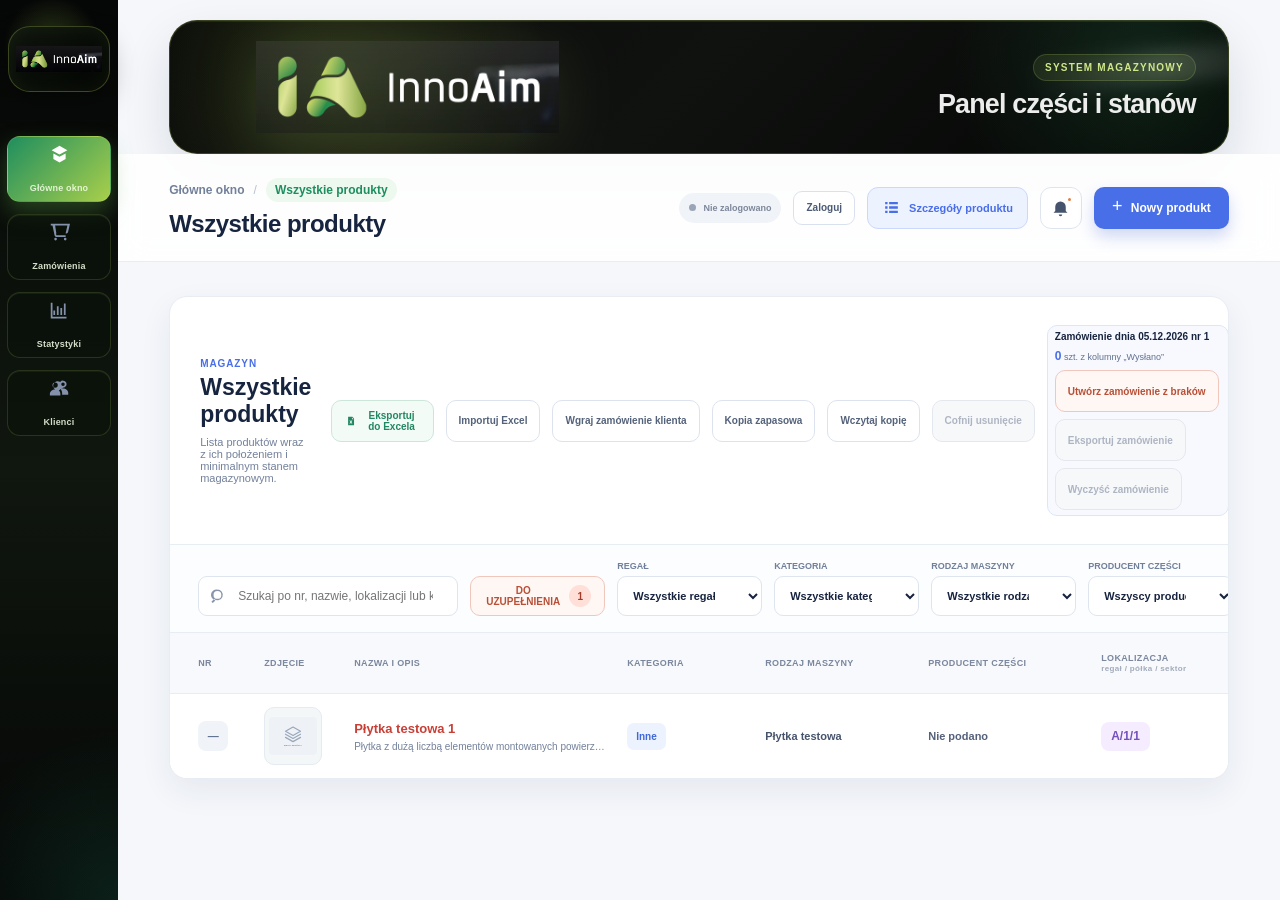
<file: index.html>
<!doctype html>
<html lang="pl">
  <head>
    <meta charset="UTF-8" />
    <meta name="viewport" content="width=device-width, initial-scale=1.0" />
    <meta
      name="description"
      content="Panel szczegółów produktu i stanów magazynowych."
    />
    <meta name="theme-color" content="#10170f" />
    <meta name="apple-mobile-web-app-capable" content="yes" />
    <meta name="apple-mobile-web-app-title" content="InnoAim Magazyn" />
    <meta name="apple-mobile-web-app-status-bar-style" content="black-translucent" />
    <title>Panel produktu — Płytka testowa 1</title>
    <link rel="manifest" href="manifest.webmanifest" />
    <link rel="icon" href="innoaim-phone-icon-512.jpg" type="image/jpeg" />
    <link rel="apple-touch-icon" href="innoaim-phone-icon-512.jpg" />
    <link rel="stylesheet" href="styles.css?v=20261021-odswiezanie" />
    <link rel="stylesheet" href="client-order-import.css?v=1">
  </head>
  <body>
    <div class="app-shell">
      <aside class="sidebar" aria-label="Główna nawigacja">
        <a class="brand" href="#" aria-label="InnoAim — magazyn">
          <img class="brand-logo" src="innoaim-logo.png" alt="InnoAim" />
        </a>

        <nav class="main-nav">
          <a href="#" class="nav-item navigation-card active" id="productsNavButton" aria-label="Główne okno">
            <svg viewBox="0 0 24 24" aria-hidden="true"><path d="m12 2 9 5-9 5-9-5 9-5Zm-7 8.8 7 3.9 7-3.9V17l-7 4-7-4v-6.2Z"/></svg>
            <span>Główne okno</span>
          </a>
          <a href="#" class="nav-item navigation-card" id="ordersNavButton" aria-label="Zamówienia" title="Zamówienia">
            <svg viewBox="0 0 24 24" aria-hidden="true"><path d="M7 4h14l-2 9H8.4L7 4ZM5 2H2v2h2l2.4 11.5A2 2 0 0 0 8.4 17H19v-2H8.4L8 13h11.8a2 2 0 0 0 2-1.6L24 2H5Zm4 17.5A1.5 1.5 0 1 1 6 19.5a1.5 1.5 0 0 1 3 0Zm11 0a1.5 1.5 0 1 1-3 0 1.5 1.5 0 0 1 3 0Z"/></svg>
            <span>Zamówienia</span>
          </a>
          <a href="#" class="nav-item navigation-card" id="statisticsNavButton" aria-label="Statystyki" title="Statystyki">
            <svg viewBox="0 0 24 24" aria-hidden="true"><path d="M4 19h16v2H2V3h2v16Zm3-2H5v-5h2v5Zm4 0H9V7h2v10Zm4 0h-2V9h2v8Zm4 0h-2V4h2v13Z"/></svg>
            <span>Statystyki</span>
          </a>
          <a href="#" class="nav-item navigation-card" id="clientsNavButton" aria-label="Klienci" title="Klienci">
            <svg viewBox="0 0 24 24" aria-hidden="true"><path d="M16 11a4 4 0 1 0-3.2-6.4A5 5 0 1 0 7 13c-3.3 0-6 2.2-6 5v2h12v-2c0-1.4-.6-2.7-1.7-3.6A6 6 0 0 1 16 12c3.3 0 6 2.2 6 5v2h-7v-2c0-1.6-.6-3.1-1.7-4.2A3.9 3.9 0 0 0 16 11Zm-9 0a3 3 0 1 1 0-6 3 3 0 0 1 0 6Zm9-2a2 2 0 1 1 0-4 2 2 0 0 1 0 4Z"/></svg>
            <span>Klienci</span>
          </a>
        </nav>
      </aside>

      <main>
        <section class="company-banner" aria-label="InnoAim — system magazynowy">
          <img src="innoaim-logo.png" alt="InnoAim" />
          <div>
            <span>System magazynowy</span>
            <strong>Panel części i stanów</strong>
          </div>
        </section>

        <header class="topbar">
          <div>
            <nav class="breadcrumbs" id="breadcrumbs" aria-label="Nawigacja w aplikacji"></nav>
            <h1 id="pageTitle">Szczegóły produktu</h1>
          </div>
          <div class="top-actions">
            <div class="sync-status" id="syncStatus" title="Stan synchronizacji">
              <i></i>
              <span>Tryb lokalny</span>
            </div>
            <button class="login-button" id="loginButton">Zaloguj</button>
            <button class="view-button" id="allProductsButton">
              <svg viewBox="0 0 24 24" aria-hidden="true"><path d="M4 5h3v3H4V5Zm5 0h11v3H9V5ZM4 10.5h3v3H4v-3Zm5 0h11v3H9v-3ZM4 16h3v3H4v-3Zm5 0h11v3H9v-3Z"/></svg>
              <span id="viewButtonLabel">Wszystkie produkty</span>
            </button>
            <label class="product-switcher">
              <span>Wybrany produkt</span>
              <select id="productSelect" aria-label="Wybierz produkt"></select>
            </label>
            <button class="icon-button" aria-label="Powiadomienia">
              <svg viewBox="0 0 24 24" aria-hidden="true"><path d="M18 16v-5a6 6 0 1 0-12 0v5l-2 2h16l-2-2Zm-8 4h4a2 2 0 0 1-4 0Z"/></svg>
              <span class="notification-dot"></span>
            </button>
            <button class="primary-button top-primary" id="newProductButton">
              <span class="plus">+</span>
              Nowy produkt
            </button>
            <button class="secondary-button" id="editButton">
              <svg viewBox="0 0 24 24" aria-hidden="true"><path d="m15.5 5.5 3 3L8 19H5v-3L15.5 5.5Zm1.4-1.4 1-1a1.4 1.4 0 0 1 2 0l1 1a1.4 1.4 0 0 1 0 2l-1 1-3-3Z"/></svg>
              Edytuj
            </button>
            <button class="delete-button" id="deleteProductButton" aria-label="Usuń wybrany produkt">
              <svg viewBox="0 0 24 24" aria-hidden="true"><path d="M8 4V2h8v2h5v2H3V4h5Zm-2 4h12l-1 14H7L6 8Zm4 2v9h2v-9h-2Zm4 0v9h2v-9h-2Z"/></svg>
              Usuń
            </button>
          </div>
        </header>

        <div class="content" id="detailView">
          <section class="product-hero">
            <div class="product-miniature">
              <img data-product-image src="product-placeholder.svg" alt="Zdjęcie produktu" />
            </div>
            <div class="product-heading">
              <div class="eyebrow"><span data-field="category">Inne</span> · <span data-field="location">A/1/1</span></div>
              <h2 data-field="name">Płytka testowa 1</h2>
              <p data-field="description">Płytka z dużą liczbą elementów montowanych powierzchniowo.</p>
            </div>
            <div class="status-list" aria-label="Status produktu">
              <span class="status stock-status status-danger"><i></i> Brak na stanie</span>
              <span class="status status-purple">Minimum: <b data-field="required">50</b></span>
              <span class="status status-blue">Zamówione: <b data-field="ordered">16</b></span>
            </div>
          </section>

          <section class="dashboard-grid">
            <article class="card product-card">
              <div class="card-header">
                <div>
                  <span class="section-label">Informacje podstawowe</span>
                  <h3>Produkt</h3>
                </div>
                <span class="category-pill" data-field="category">Inne</span>
              </div>

              <div class="product-visual">
                <div class="board-glow"></div>
                <img data-product-image src="product-placeholder.svg" alt="Zdjęcie produktu" />
                <div class="product-gallery-thumbs" id="productGalleryThumbs"></div>
              </div>

              <dl class="details-list">
                <div>
                  <dt>Nazwa</dt>
                  <dd data-field="name">Płytka testowa 1</dd>
                </div>
                <div>
                  <dt>Opis</dt>
                  <dd data-field="description">Płytka z dużą liczbą elementów montowanych powierzchniowo.</dd>
                </div>
                <div>
                  <dt>Kategoria</dt>
                  <dd><a href="#" data-field="category">Inne</a></dd>
                </div>
                <div>
                  <dt>Rodzaj maszyny</dt>
                  <dd data-field="machineType">Płytka testowa</dd>
                </div>
                <div>
                  <dt>Lokalizacja</dt>
                  <dd><span class="location-code" data-field="location">A/1/1</span></dd>
                </div>
                <div>
                  <dt>Cena zakupu</dt>
                  <dd><span class="purchase-price" data-price-field>0,00 zł</span></dd>
                </div>
                <div>
                  <dt>Producent części</dt>
                  <dd data-field="manufacturer">Nie podano</dd>
                </div>
              </dl>
            </article>

            <article class="card inventory-card">
              <div class="card-header">
                <div>
                  <span class="section-label">Dostępność</span>
                  <h3>Stan magazynowy</h3>
                </div>
                <button class="more-button" aria-label="Więcej opcji">•••</button>
              </div>

              <div class="stock-summary">
                <div class="stock-summary-value">
                  <span class="summary-label">Dostępne teraz</span>
                  <span class="inventory-value">
                    <strong data-field="stock">0</strong>
                    <span class="unit">szt.</span>
                  </span>
                  <button type="button" class="quick-inventory-button" id="quickAddStockButton">+ Dodaj stan</button>
                </div>
                <div class="stock-icon danger">
                  <svg viewBox="0 0 24 24" aria-hidden="true"><path d="m12 2 9 5-9 5-9-5 9-5Zm-7 8.8 7 3.9 7-3.9V17l-7 4-7-4v-6.2Z"/></svg>
                </div>
              </div>

              <div class="metric-list">
                <div class="metric">
                  <div class="metric-heading">
                    <span><i class="metric-dot purple"></i>Minimum magazynowe</span>
                    <span class="metric-value-actions">
                      <strong><span data-field="required">50</span> szt.</strong>
                      <button type="button" class="quick-inventory-button secondary" id="quickChangeRequiredButton">Zmień minimum</button>
                    </span>
                  </div>
                  <div class="progress-track">
                    <span class="progress purple-progress" style="width: 100%"></span>
                  </div>
                  <p>Zarezerwowane dla aktywnych zamówień</p>
                </div>

                <div class="metric">
                  <div class="metric-heading">
                    <span><i class="metric-dot blue"></i>Zamówione</span>
                    <strong><span data-field="ordered">16</span> szt.</strong>
                  </div>
                  <div class="progress-track">
                    <span class="progress blue-progress" style="width: 64%"></span>
                  </div>
                  <p>Ilość zamówiona u dostawcy</p>
                </div>
              </div>

              <div class="availability-box">
                <div class="availability-icon">
                  <svg viewBox="0 0 24 24" aria-hidden="true"><path d="M14.7 6.3 18 3l3 3-3.3 3.3-3-3ZM13.3 7.7l3 3-9.6 9.6H3.7v-3l9.6-9.6Z"/></svg>
                </div>
                <div>
                  <span>Można zbudować</span>
                  <strong>0 szt.</strong>
                </div>
                <span class="warning-chip">Brak komponentów</span>
              </div>
            </article>
          </section>

          <section class="lower-grid">
            <article class="card quick-card">
              <span class="section-label">Szybkie działanie</span>
              <h3>Zaktualizuj stan</h3>
              <p>Dodaj dostawę lub skoryguj liczbę produktów w magazynie.</p>
              <button class="primary-button" id="stockButton">Zmień stan magazynowy</button>
            </article>
          </section>
        </div>

        <div class="content products-view" id="productsView" hidden>
          <section class="products-list-card card">
            <div class="products-list-heading">
              <div>
                <span class="section-label">Magazyn</span>
                <h2>Wszystkie produkty</h2>
                <p>Lista produktów wraz z ich położeniem i minimalnym stanem magazynowym.</p>
              </div>
              <div class="products-heading-actions">
                <button class="export-button" id="exportExcelButton">
                  <svg viewBox="0 0 24 24" aria-hidden="true"><path d="M5 2h10l4 4v16H5V2Zm9 2v4h4l-4-4ZM8 11l2.3 3.5L8 18h2.3l1.2-2 1.2 2H15l-2.3-3.5L15 11h-2.3l-1.2 2-1.2-2H8Z"/></svg>
                  Eksportuj do Excela
                </button>
                <label class="data-button">
                  Importuj Excel
                  <input id="importExcelInput" type="file" accept=".xlsx,.xls" />
                </label>
                <label class="data-button">
                  Wgraj zamówienie klienta
                  <input id="clientOrderImportInput" type="file" accept=".xlsx,.xls" />
                </label>
                <button class="data-button" id="backupButton">Kopia zapasowa</button>
                <label class="data-button">
                  Wczytaj kopię
                  <input id="restoreBackupInput" type="file" accept=".json,application/json" />
                </label>
                <button class="data-button undo-delete-button" id="undoDeleteButton" disabled>Cofnij usunięcie</button>
                <div class="order-actions">
                  <span class="order-heading" id="orderHeading">Zamówienie dnia — nr 1</span>
                  <span class="order-counter"><strong id="orderItemsCount">0</strong> szt. z kolumny „Wysłano”</span>
                  <button class="data-button shortage-order-button" id="createShortageOrderButton">Utwórz zamówienie z braków</button>
                  <button class="data-button order-export-button" id="exportOrderButton">Eksportuj zamówienie</button>
                  <button class="data-button" id="clearOrderButton">Wyczyść zamówienie</button>
                </div>
                <div class="products-count"><strong id="productsCount">0</strong><span>produktów</span></div>
              </div>
            </div>

            <div class="products-toolbar">
              <label class="search-products">
                <svg viewBox="0 0 24 24" aria-hidden="true"><path d="M10.5 3a7.5 7.5 0 1 1-4.7 13.3L2 20.1 3.9 22l3.8-3.8A7.5 7.5 0 0 1 10.5 3Zm0 2a5.5 5.5 0 1 0 0 11 5.5 5.5 0 0 0 0-11Z"/></svg>
                <input id="productSearch" type="search" placeholder="Szukaj po nr, nazwie, lokalizacji lub kategorii…" />
              </label>
              <button class="shortage-filter-button" id="shortageFilterButton" type="button">
                Do uzupełnienia
                <strong id="shortageFilterCount">0</strong>
              </button>
              <label class="shelf-filter">
                <span>Regał</span>
                <select id="shelfFilter">
                  <option value="">Wszystkie regały</option>
                </select>
              </label>
              <label class="shelf-filter">
                <span>Kategoria</span>
                <select id="categoryFilter">
                  <option value="">Wszystkie kategorie</option>
                </select>
              </label>
              <label class="shelf-filter">
                <span>Rodzaj maszyny</span>
                <select id="machineTypeFilter">
                  <option value="">Wszystkie rodzaje</option>
                </select>
              </label>
              <label class="shelf-filter">
                <span>Producent części</span>
                <select id="manufacturerFilter">
                  <option value="">Wszyscy producenci</option>
                </select>
              </label>
              <button class="clear-filters-button" id="clearFiltersButton">Wyczyść filtry</button>
            </div>

            <div class="products-table-wrap">
              <div class="products-table">
                <div class="products-table-header">
                  <span>Nr</span>
                  <span>Zdjęcie</span>
                  <span>Nazwa i opis</span>
                  <span>Kategoria</span>
                  <span>Rodzaj maszyny</span>
                  <span>Producent części</span>
                  <span>Lokalizacja<br><small>regał / półka / sektor</small></span>
                  <span>Stan / min</span>
                  <span>Cena</span>
                  <span class="sent-column-heading">
                    Wysłano
                    <button type="button" id="clearAllSentButton">Wyczyść wszystkie</button>
                  </span>
                  <span>Kody klientów</span>
                  <span>Akcje</span>
                </div>
                <div id="productsList"></div>
              </div>
            </div>
          </section>
        </div>

        <div class="content orders-view" id="ordersView" hidden>
          <section class="orders-card card">
            <div class="orders-heading">
              <div>
                <span class="section-label">Braki magazynowe</span>
                <h2>Zamówienia</h2>
                <p>Lista produktów, których stan magazynowy jest mniejszy niż minimum.</p>
              </div>
              <div class="orders-heading-actions">
                <button class="data-button shortage-order-button" id="ordersCreateShortageOrderButton" type="button">Utwórz zamówienie z braków</button>
                <div class="orders-count"><strong id="ordersCount">0</strong><span>do uzupełnienia</span></div>
              </div>
            </div>
            <div class="orders-table-wrap">
              <div class="orders-table">
                <div class="orders-table-header">
                  <span>Nr</span>
                  <span>Zdjęcie</span>
                  <span>Nazwa produktu</span>
                  <span>Lokalizacja</span>
                  <span>Stan / min</span>
                  <span>Producent części</span>
                  <span>Domówić</span>
                </div>
                <div id="ordersList"></div>
              </div>
            </div>
          </section>
        </div>

        <div class="content statistics-view" id="statisticsView" hidden>
          <section class="statistics-heading">
            <div>
              <span class="section-label">Historia magazynu</span>
              <h2>Statystyki wysyłek</h2>
              <p>Te same produkty i dane magazynowe, uzupełnione o wybierane okresy wysyłek.</p>
            </div>
            <div class="statistics-heading-actions">
              <label class="statistics-search">
                <svg viewBox="0 0 24 24" aria-hidden="true"><path d="M10.5 3a7.5 7.5 0 1 1-4.7 13.3L2 20.1 3.9 22l3.8-3.8A7.5 7.5 0 0 1 10.5 3Zm0 2a5.5 5.5 0 1 0 0 11 5.5 5.5 0 0 0 0-11Z"/></svg>
                <input id="statisticsSearch" type="search" placeholder="Szukaj po nr, nazwie lub rodzaju maszyny…" />
              </label>
              <button type="button" class="clear-statistics-button" id="clearStatisticsButton">Wyczyść statystyki</button>
            </div>
          </section>
          <section class="statistics-summary-bar">
            <article class="statistics-summary-card card">
              <span>Liczba produktów</span>
              <strong id="statisticsTotalProducts">0</strong>
            </article>
            <article class="statistics-summary-card card warning">
              <span>Poniżej minimum</span>
              <strong id="statisticsLowStockProducts">0</strong>
            </article>
            <article class="statistics-summary-card card success">
              <span>Wartość magazynu</span>
              <strong id="statisticsInventoryValue">0,00 zł</strong>
            </article>
          </section>
          <section class="statistics-selectors">
            <article class="statistic-card card">
              <label for="statisticsRangeOne">Pierwsza widoczna statystyka</label>
              <select id="statisticsRangeOne">
                <option value="quarter">Kwartalna</option>
                <option value="half">Półroczna</option>
                <option value="year">Roczna</option>
                <option value="all">Od początku</option>
              </select>
              <strong id="statisticsValueOne">0</strong>
              <small>sztuk łącznie w wybranym okresie</small>
            </article>
            <article class="statistic-card card">
              <label for="statisticsRangeTwo">Druga widoczna statystyka</label>
              <select id="statisticsRangeTwo">
                <option value="quarter">Kwartalna</option>
                <option value="half">Półroczna</option>
                <option value="year" selected>Roczna</option>
                <option value="all">Od początku</option>
              </select>
              <strong id="statisticsValueTwo">0</strong>
              <small>sztuk łącznie w wybranym okresie</small>
            </article>
          </section>
          <section class="statistics-rankings">
            <article class="ranking-card card">
              <span class="section-label">Producent części</span>
              <h3>Najwięcej wysłano</h3>
              <strong id="topManufacturerName">Brak danych</strong>
              <p><b id="topManufacturerQuantity">0</b> szt. od początku</p>
            </article>
            <article class="ranking-card card">
              <span class="section-label">Ranking produktów</span>
              <div class="ranking-title-row">
                <h3>Najczęściej wysyłane</h3>
                <label>
                  TOP
                  <input id="topProductsCount" type="number" min="1" max="100" value="3" inputmode="numeric" />
                </label>
              </div>
              <ol id="topProductsList"></ol>
            </article>
            <article class="ranking-card recipient-ranking-card card">
              <span class="section-label">Firmy odbiorców</span>
              <h3>Najwięcej wysłano firmie</h3>
              <ol id="topRecipientsList"></ol>
            </article>
          </section>
          <section class="statistics-products card">
            <div class="statistics-products-heading">
              <div>
                <span class="section-label">Produkty</span>
                <h3>Wysyłki według produktu</h3>
              </div>
              <span>Numery, zdjęcia i dane pochodzą bezpośrednio z magazynu.</span>
            </div>
            <div class="statistics-products-wrap">
              <div class="statistics-products-table">
                <div class="statistics-products-header">
                  <span>Nr</span>
                  <span>Zdjęcie</span>
                  <span>Nazwa produktu</span>
                  <span>Lokalizacja</span>
                  <span>Stan / min</span>
                  <span>Producent części</span>
                  <span id="statisticsHeaderOne">Kwartalna</span>
                  <span id="statisticsHeaderTwo">Roczna</span>
                </div>
                <div id="statisticsProductsList"></div>
              </div>
            </div>
          </section>
          <section class="statistics-history card">
            <div class="statistics-history-heading">
              <div>
                <span class="section-label">Wysyłki</span>
                <h3>Kiedy i ile wysłano</h3>
              </div>
              <div class="statistics-export-controls">
                <label>Od dnia<input id="shipmentExportDateFrom" type="date" /></label>
                <label>Do dnia<input id="shipmentExportDateTo" type="date" /></label>
                <button type="button" class="export-button" id="exportShipmentsButton">Eksportuj wysyłki</button>
              </div>
            </div>
            <p class="statistics-note">Historia jest zapisywana od tej wersji aplikacji. Eksport obejmuje wysyłki z wybranego zakresu dat.</p>
            <div class="statistics-table-header">
              <span>Data i godzina</span>
              <span>Produkt</span>
              <span>Liczba sztuk</span>
              <span>Firma</span>
            </div>
            <div id="statisticsList"></div>
          </section>
        </div>

        <div class="content clients-view" id="clientsView" hidden>
          <section class="clients-admin-card card">
            <div class="clients-admin-heading">
              <div>
                <span class="section-label">Panel klientów</span>
                <h2>Dostęp klienta do produktów</h2>
                <p>Wpisz kody dostępu klientów. Po zapisaniu wszystkie produkty będą widoczne po wpisaniu kodu w panelu <code>klient.html</code>.</p>
              </div>
              <a class="data-button client-open-link" href="klient.html" target="_blank" rel="noopener">Otwórz widok klienta</a>
            </div>

            <div class="clients-admin-grid">
              <article class="client-settings-box">
                <label>Kody dostępu klientów
                  <textarea id="globalClientCodesInput" rows="5" placeholder="np. FIRMA2026, KLIENT-A, SERWIS-01"></textarea>
                </label>
                <div class="client-settings-actions">
                  <button type="button" class="primary-button" id="addClientCodesCatalogButton">Dodaj kod do listy</button>
                  <button type="button" class="data-button" id="saveGlobalClientCodesButton">Przypisz kody do wszystkich produktów</button>
                  <button type="button" class="data-button" id="clearGlobalClientCodesButton">Wyczyść dostęp</button>
                  <button type="button" class="data-button" id="downloadClientCodesSqlButton">Pobierz SQL naprawy kodów</button>
                </div>
                <div class="client-code-replace">
                  <label>Stary kod<input id="replaceClientCodeFrom" type="text" placeholder="np. STARY2026" /></label>
                  <label>Nowy kod<input id="replaceClientCodeTo" type="text" placeholder="np. NOWY2026" /></label>
                  <button type="button" class="data-button" id="replaceClientCodeButton">Zamień kod</button>
                </div>
                <p class="client-settings-note">Najbezpieczniej: wpisz kod, kliknij „Dodaj kod do listy”, a potem w tabeli produktów wybierz ten kod tylko przy produktach, które klient ma widzieć.</p>
              </article>

              <article class="client-preview-box">
                <div class="client-preview-header">
                  <div>
                    <span class="section-label">Podgląd</span>
                    <h3>Co widzi klient</h3>
                  </div>
                  <label>
                    Kod klienta
                    <select id="clientPreviewCodeSelect"></select>
                  </label>
                </div>
                <p id="clientPreviewSummary">Brak wybranego klienta.</p>
                <div class="client-cloud-check">
                  <button type="button" class="data-button" id="checkClientCodeCloudButton">Sprawdź kod w chmurze</button>
                  <span id="clientCloudCheckResult">Nie sprawdzono jeszcze chmury.</span>
                </div>
              </article>
            </div>

            <div class="client-products-list client-admin-preview-list" id="clientPreviewProductsList"></div>
          </section>
        </div>
      </main>
    </div>

    <div class="modal-backdrop" id="editModal" hidden>
      <div class="modal" role="dialog" aria-modal="true" aria-labelledby="modalTitle">
        <div class="modal-header">
          <div>
            <span class="section-label">Edycja danych</span>
            <h3 id="modalTitle">Edytuj produkt</h3>
          </div>
          <button class="close-button" data-close-modal aria-label="Zamknij">×</button>
        </div>
        <form id="productForm">
          <div class="image-upload">
            <div>
              <strong>Zdjęcia produktu</strong>
              <p>Dodaj maksymalnie 3 zdjęcia JPG, PNG lub WEBP.</p>
              <label class="upload-button">
                Wybierz zdjęcia
                <input id="imageInput" name="image" type="file" accept="image/png,image/jpeg,image/webp" multiple />
              </label>
            </div>
            <div class="image-previews" id="imagePreviews"></div>
          </div>
          <label>Nazwa produktu<input name="name" value="Płytka testowa 1" required /></label>
          <div class="form-row">
            <label>Kategoria
              <input name="category" list="categorySuggestions" value="Inne" placeholder="Wpisz kategorię" required />
              <datalist id="categorySuggestions"></datalist>
            </label>
            <label>Rodzaj maszyny<input name="machineType" value="Płytka testowa" placeholder="np. FS-120, Linia A" /></label>
          </div>
          <div class="form-row">
            <label>Lokalizacja (regał/półka/sektor)
              <span class="location-input-group">
                <select id="locationShelf" aria-label="Wybierz regał">
                  <option value="A">A</option>
                  <option value="B">B</option>
                  <option value="C">C</option>
                  <option value="D">D</option>
                  <option value="E">E</option>
                  <option value="F">F</option>
                  <option value="G">G</option>
                  <option value="H">H</option>
                  <option value="I">I</option>
                  <option value="J">J</option>
                  <option value="K">K</option>
                  <option value="L">L</option>
                  <option value="INNE">Inne</option>
                </select>
                <input name="location" value="A/1/1" placeholder="np. A/3/5" pattern="[A-Za-z0-9_-]+/[A-Za-z0-9_-]+/[A-Za-z0-9_-]+" title="Wpisz lokalizację w formacie regał/półka/sektor, np. A/3/5" required />
              </span>
              <button type="button" class="location-suggestion" id="locationSuggestion" hidden></button>
            </label>
            <label>Producent części<input name="manufacturer" value="" placeholder="np. Siemens, Bosch, SKF" /></label>
          </div>
          <label>Opis<textarea name="description" rows="3">Płytka z dużą liczbą elementów montowanych powierzchniowo.</textarea></label>
          <label>Kody dostępu klientów
            <textarea name="clientCodes" rows="2" placeholder="np. FIRMA2026, KLIENT-A, SERWIS-01"></textarea>
            <span class="field-hint">Klient zobaczy ten produkt w klient.html po wpisaniu jednego z tych kodów.</span>
          </label>
          <div class="form-row">
            <label>Stan fizyczny<input name="stock" type="number" min="0" value="0" /></label>
            <label>Minimum magazynowe<input name="required" type="number" min="0" value="50" /></label>
          </div>
          <div class="form-row">
            <label>Zamówione<input name="ordered" type="number" min="0" value="16" /></label>
            <label>Cena zakupu (zł)<input name="purchasePrice" type="number" min="0" step="0.01" value="0" placeholder="np. 129,99" /></label>
          </div>
          <div class="modal-actions">
            <button type="button" class="secondary-button" data-close-modal>Anuluj</button>
            <button type="submit" class="primary-button" id="submitButton">Zapisz zmiany</button>
          </div>
        </form>
      </div>
    </div>

    <div class="modal-backdrop" id="authModal" hidden>
      <div class="modal auth-modal" role="dialog" aria-modal="true" aria-labelledby="authModalTitle">
        <div class="modal-header">
          <div>
            <span class="section-label">Synchronizacja urządzeń</span>
            <h3 id="authModalTitle">Zaloguj się przez e-mail</h3>
          </div>
          <button class="close-button" id="closeAuthModal" aria-label="Zamknij">×</button>
        </div>
        <form id="authForm">
          <p class="auth-description">Wpisz e-mail i hasło z Supabase. Jeśli zostawisz hasło puste, aplikacja spróbuje wysłać link do logowania na e-mail.</p>
          <label>Adres e-mail<input name="email" type="email" placeholder="twoj@email.pl" required /></label>
          <label>Hasło Supabase<input name="password" type="password" placeholder="Opcjonalnie: hasło admina" autocomplete="current-password" /></label>
          <button type="submit" class="primary-button auth-submit">Zaloguj / wyślij link</button>
        </form>
      </div>
    </div>

    <div class="modal-backdrop" id="orderRecipientModal" hidden>
      <div class="modal order-recipient-modal" role="dialog" aria-modal="true" aria-labelledby="orderRecipientModalTitle">
        <div class="modal-header">
          <div>
            <span class="section-label">Dane do zamówienia</span>
            <h3 id="orderRecipientModalTitle">Odbiorca zamówienia</h3>
          </div>
          <button class="close-button" id="closeOrderRecipientModal" aria-label="Zamknij">×</button>
        </div>
        <form id="orderRecipientForm">
          <p class="auth-description">Te dane zostaną wpisane w Excelu pod nagłówkiem „Zamówienie dnia…”.</p>
          <label>Nazwa odbiorcy<input name="recipientName" placeholder="np. INNOAIM" /></label>
          <label>Adres odbiorcy<textarea name="recipientAddress" rows="3" placeholder="np. ulica, kod pocztowy, miasto"></textarea></label>
          <div class="form-row">
            <label>Osoba kontaktowa<input name="contactPerson" placeholder="Imię i nazwisko" /></label>
            <label>Nr telefonu<input name="phoneNumber" placeholder="np. +48 000 000 000" inputmode="tel" /></label>
          </div>
          <div class="modal-actions">
            <button type="button" class="secondary-button" data-close-order-recipient>Anuluj</button>
            <button type="submit" class="primary-button">Eksportuj zamówienie</button>
          </div>
        </form>
      </div>
    </div>

    <div class="modal-backdrop lightbox-backdrop" id="imageLightbox" hidden>
      <div class="image-lightbox" role="dialog" aria-modal="true" aria-labelledby="lightboxTitle">
        <div class="image-lightbox-header">
          <strong id="lightboxTitle">Zdjęcie produktu</strong>
          <button class="close-button" id="closeLightbox" aria-label="Zamknij duże zdjęcie">×</button>
        </div>
        <img id="lightboxImage" src="product-placeholder.svg" alt="Duże zdjęcie produktu" />
      </div>
    </div>

    <div class="toast" id="toast" role="status">Zmiany zostały zapisane.</div>
    <script src="vendor/supabase.min.js"></script>
    <script src="vendor/xlsx.bundle.js"></script>
    <script src="client-order-import.js?v=1"></script>
    <script src="app.js?v=20261028-regaly-ef"></script>
  </body>
</html>
</file>
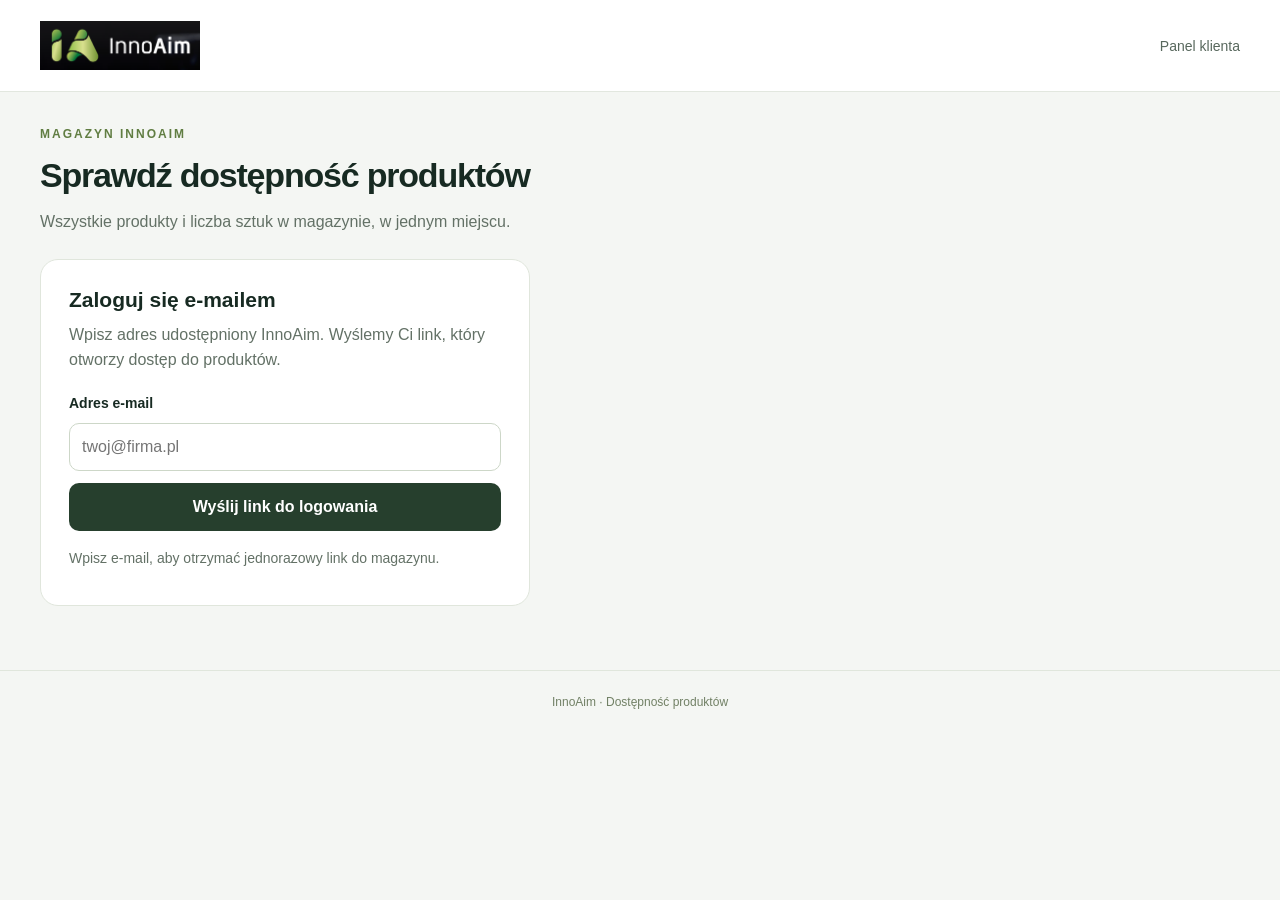
<file: panel-klienta/index.html>
<!doctype html>
<html lang="pl">
<head>
  <meta charset="utf-8">
  <meta name="viewport" content="width=device-width, initial-scale=1">
  <meta name="theme-color" content="#172a22">
  <meta name="referrer" content="no-referrer">
  <title>InnoAim — dostępność produktów</title>
  <link rel="icon" href="innoaim-phone-icon-512.jpg">
  <link rel="stylesheet" href="panel.css?v=4-zamowienia">
  <script src="vendor/supabase.min.js" defer></script>
  <script src="../vendor/xlsx.bundle.js?v=excel21" defer></script>
  <script src="client-orders.js?v=20261021-numery-excel" defer></script>
  <script src="panel.js?v=20261021-numery-excel" defer></script>
</head>
<body>
  <header class="header"><img src="innoaim-logo.png" alt="InnoAim"><span>Panel klienta</span></header>
  <main>
    <section class="intro"><span class="eyebrow">MAGAZYN INNOAIM</span><h1>Sprawdź dostępność produktów</h1><p>Wszystkie produkty i liczba sztuk w magazynie, w jednym miejscu.</p></section>
    <section class="login card" id="accessCard" aria-busy="true">
      <h2 id="accessTitle">Otwieranie magazynu…</h2>
      <p id="accessMessage" role="status" aria-live="polite">Sprawdzamy logowanie. Nie musisz ponownie wpisywać adresu e-mail.</p>
      <button id="retryAccess" type="button" hidden>Spróbuj ponownie</button>
      <button id="changeAccount" class="secondary" type="button" hidden>Zaloguj na inne konto</button>
    </section>
    <section class="login card" id="loginCard" hidden>
      <h2>Zaloguj się e-mailem</h2><p>Wpisz adres udostępniony InnoAim. Wyślemy Ci link, który otworzy dostęp do produktów.</p>
      <form id="loginForm"><label for="email">Adres e-mail</label><input id="email" name="email" type="email" autocomplete="email" placeholder="twoj@firma.pl" required maxlength="254"><button id="sendLink" type="submit" disabled>Wyślij link do logowania</button></form>
      <p id="loginMessage" role="status" aria-live="polite">Łączenie…</p>
    </section>
    <section id="catalog" hidden>
      <div class="toolbar card"><div><h2>Produkty w magazynie</h2><p id="account"></p></div><div class="actions"><button class="secondary" id="refresh" type="button">Odśwież</button><button class="secondary" id="logout" type="button">Wyloguj</button></div></div>
      <div class="filters"><label for="search">Szukaj produktu<input id="search" type="search" placeholder="Nazwa, producent, kategoria…" autocomplete="off"></label><label for="category">Kategoria<select id="category"><option value="">Wszystkie kategorie</option></select></label></div>
      <div class="statusbar"><span id="count"></span><span id="syncStatus" role="status" aria-live="polite"></span></div>
      <div class="list-heading" aria-hidden="true"><span>Zdjęcie</span><span>Produkt</span><span>Stan magazynowy</span></div>
      <div id="products" class="products" role="list" aria-label="Produkty w magazynie"></div>
    </section>
    <noscript><p class="card">Włącz JavaScript w przeglądarce, aby zalogować się i zobaczyć dostępność produktów.</p></noscript>
  </main>
  <footer>InnoAim · Dostępność produktów</footer>
</body>
</html>
</file>
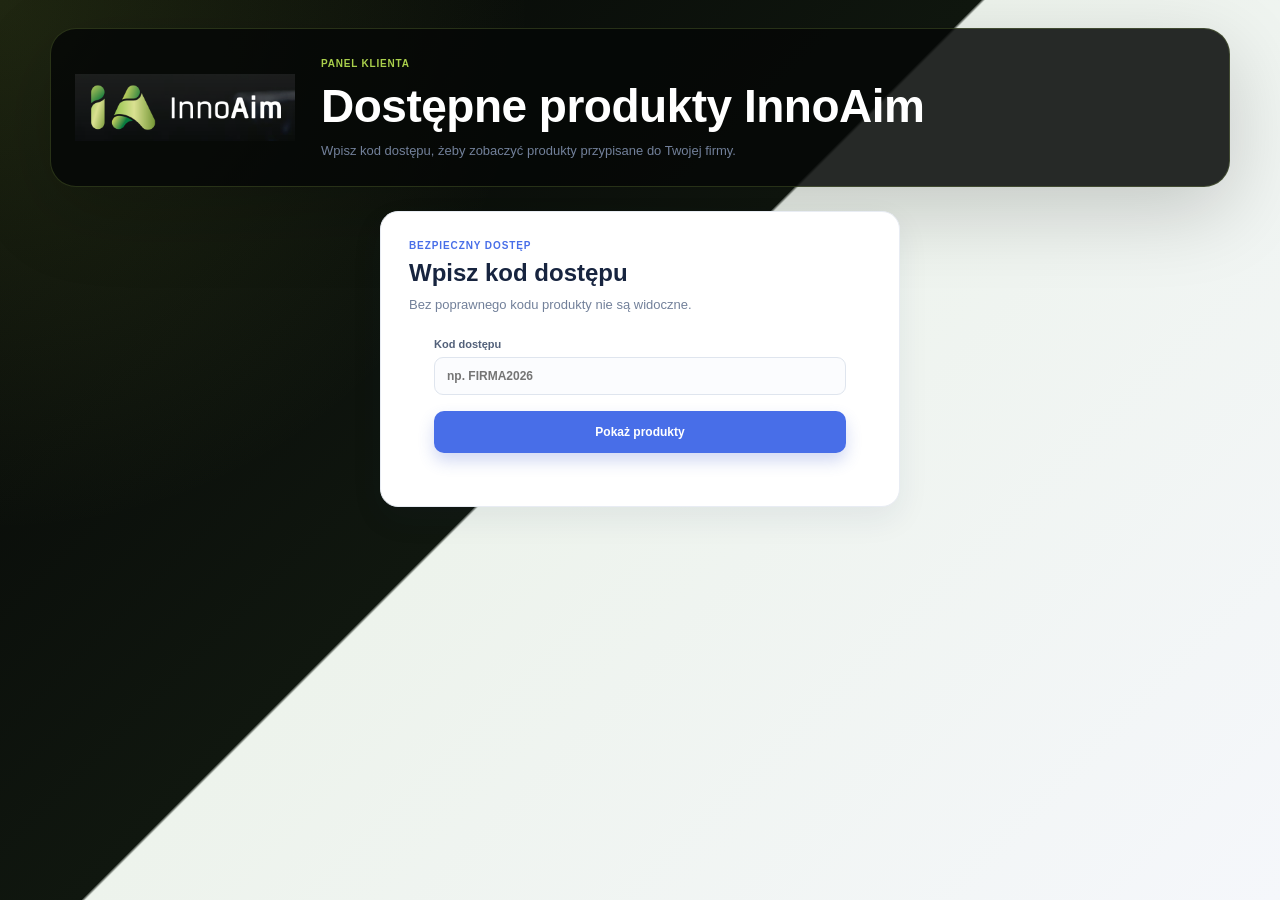
<file: klient.html>
<!doctype html>
<html lang="pl">
  <head>
    <meta charset="UTF-8" />
    <meta name="viewport" content="width=device-width, initial-scale=1.0" />
    <meta name="theme-color" content="#10170f" />
    <meta name="apple-mobile-web-app-capable" content="yes" />
    <meta name="apple-mobile-web-app-title" content="InnoAim Klient" />
    <meta name="apple-mobile-web-app-status-bar-style" content="black-translucent" />
    <title>InnoAim — panel klienta</title>
    <link rel="manifest" href="manifest.webmanifest" />
    <link rel="icon" href="innoaim-phone-icon-512.jpg" type="image/jpeg" />
    <link rel="apple-touch-icon" href="innoaim-phone-icon-512.jpg" />
    <link rel="stylesheet" href="styles.css" />
  </head>
  <body class="client-body">
    <main class="client-shell">
      <section class="client-hero">
        <img src="innoaim-logo.png" alt="InnoAim" />
        <div>
          <span>Panel klienta</span>
          <h1>Dostępne produkty InnoAim</h1>
          <p>Wpisz kod dostępu, żeby zobaczyć produkty przypisane do Twojej firmy.</p>
        </div>
      </section>

      <section class="client-login-card card" id="clientLoginCard">
        <span class="section-label">Bezpieczny dostęp</span>
        <h2>Wpisz kod dostępu</h2>
        <p>Bez poprawnego kodu produkty nie są widoczne.</p>
        <form id="clientLoginForm">
          <label>Kod dostępu<input name="accessCode" type="text" placeholder="np. FIRMA2026" autocomplete="off" required /></label>
          <button type="submit" class="primary-button">Pokaż produkty</button>
        </form>
      </section>

      <section class="client-products-card card" id="clientProductsCard" hidden>
        <div class="client-products-heading">
          <div>
            <span class="section-label">Produkty</span>
            <h2>Produkty przypisane do klienta</h2>
            <p id="clientStatus">Ładowanie produktów…</p>
          </div>
          <div class="client-actions">
            <label class="client-search">
              <svg viewBox="0 0 24 24" aria-hidden="true"><path d="M10.5 3a7.5 7.5 0 1 1-4.7 13.3L2 20.1 3.9 22l3.8-3.8A7.5 7.5 0 0 1 10.5 3Zm0 2a5.5 5.5 0 1 0 0 11 5.5 5.5 0 0 0 0-11Z"/></svg>
              <input id="clientSearch" type="search" placeholder="Szukaj produktu…" />
            </label>
            <button type="button" class="data-button" id="clientRefreshButton">Odśwież</button>
            <button type="button" class="login-button logged-in" id="clientLogoutButton">Zmień kod</button>
          </div>
        </div>
        <div class="client-products-list" id="clientProductsList"></div>
      </section>

      <section class="client-order-card card" id="clientOrderCard" hidden>
        <div class="client-order-heading">
          <div>
            <span class="section-label">Zamówienie klienta</span>
            <h2>Produkty do zamówienia</h2>
            <p id="clientOrderSummary">Brak produktów w zamówieniu.</p>
          </div>
          <div class="client-order-actions">
            <button type="button" class="export-button" id="clientExportOrderButton" disabled>Eksportuj zamówienie do Excela</button>
            <button type="button" class="data-button" id="clientClearOrderButton" disabled>Wyczyść zamówienie</button>
          </div>
        </div>
        <div class="client-order-recipient">
          <label>Nazwa firmy / odbiorcy<input id="clientCompanyName" type="text" placeholder="np. Firma ABC" /></label>
          <label>Osoba kontaktowa<input id="clientContactPerson" type="text" placeholder="Imię i nazwisko" /></label>
          <label>Telefon<input id="clientPhoneNumber" type="tel" placeholder="Numer telefonu" /></label>
        </div>
        <div class="client-order-list" id="clientOrderList"></div>
      </section>
    </main>

    <div class="toast" id="clientToast" role="status" aria-live="polite"></div>

    <script src="vendor/supabase.min.js"></script>
    <script src="vendor/xlsx.bundle.js"></script>
    <script src="client.js"></script>
  </body>
</html>
</file>
<file: styles.css>
:root {
  --navy: #17243f;
  --muted: #72809a;
  --line: #e8ecf3;
  --surface: #ffffff;
  --background: #f5f7fb;
  --blue: #486ee8;
  --blue-soft: #edf2ff;
  --purple: #9959e8;
  --purple-soft: #f5edff;
  --orange: #ed7b38;
  --orange-soft: #fff1e8;
  --green: #2aa679;
  --shadow: 0 12px 32px rgba(30, 48, 86, 0.07);
}

* {
  box-sizing: border-box;
}

[hidden] {
  display: none !important;
}

body {
  margin: 0;
  color: var(--navy);
  background: var(--background);
  font-family: Inter, ui-sans-serif, -apple-system, BlinkMacSystemFont, "Segoe UI", sans-serif;
  -webkit-font-smoothing: antialiased;
}

button,
input,
textarea,
form select {
  font: inherit;
}

button,
a {
  -webkit-tap-highlight-color: transparent;
}

button {
  cursor: pointer;
}

.app-shell {
  display: grid;
  grid-template-columns: 118px 1fr;
  min-height: 100vh;
}

.sidebar {
  position: sticky;
  top: 0;
  height: 100vh;
  display: flex;
  flex-direction: column;
  align-items: center;
  padding: 26px 0 22px;
  background:
    radial-gradient(circle at 52px 44px, rgba(170, 218, 84, .24), transparent 48px),
    radial-gradient(circle at 100% 100%, rgba(42, 166, 121, .16), transparent 170px),
    linear-gradient(180deg, #050606 0%, #10170f 52%, #050606 100%);
  color: white;
  z-index: 5;
}

.brand {
  width: 102px;
  min-height: 66px;
  display: flex;
  align-items: center;
  justify-content: center;
  text-decoration: none;
  color: white;
  margin-bottom: 44px;
  padding: 7px;
  border: 1px solid rgba(194, 230, 103, .28);
  border-radius: 22px;
  background: linear-gradient(145deg, rgba(13, 18, 13, .92), rgba(3, 5, 3, .96));
  box-shadow:
    0 12px 28px rgba(0, 0, 0, .28),
    inset 0 0 22px rgba(169, 216, 85, .08);
}

.brand-logo {
  width: 100%;
  height: auto;
  display: block;
  object-fit: contain;
}

.main-nav,
.sidebar-bottom {
  display: flex;
  flex-direction: column;
  align-items: center;
  gap: 12px;
}

.sidebar-bottom {
  margin-top: auto;
}

.nav-item {
  width: 46px;
  height: 46px;
  display: grid;
  place-items: center;
  border-radius: 13px;
  color: #8491ab;
  text-decoration: none;
  transition: .2s ease;
}

.nav-item:hover {
  color: white;
  background: rgba(173, 220, 84, .12);
}

.nav-item.active {
  color: white;
  background: linear-gradient(135deg, #1f8e5f, #a9cf4b);
  box-shadow: 0 10px 22px rgba(95, 170, 70, .34);
}

.navigation-card {
  width: 104px;
  height: 66px;
  gap: 5px;
  border: 1px solid rgba(194, 230, 103, .16);
  background: rgba(10, 18, 10, .62);
  box-shadow: inset 0 1px 0 rgba(255, 255, 255, .05);
}

.navigation-card span {
  color: rgba(244, 255, 232, .86);
  font-size: 9px;
  font-weight: 800;
  letter-spacing: .02em;
  line-height: 1.1;
  text-align: center;
  text-decoration: none;
}

.nav-item svg,
.icon-button svg,
.secondary-button svg,
.timeline-icon svg,
.availability-icon svg,
.stock-icon svg {
  width: 21px;
  height: 21px;
  fill: currentColor;
}

.avatar {
  width: 38px;
  height: 38px;
  border: 0;
  border-radius: 50%;
  background: linear-gradient(135deg, #f1a260, #e2607a);
  color: white;
  font-weight: 700;
  font-size: 12px;
}

main {
  min-width: 0;
}

.company-banner {
  display: flex;
  align-items: center;
  justify-content: space-between;
  gap: 28px;
  min-height: 128px;
  margin: 20px clamp(24px, 4vw, 64px) 0;
  padding: 20px 32px;
  overflow: hidden;
  position: relative;
  border: 1px solid rgba(194, 230, 103, .22);
  border-radius: 28px;
  color: white;
  background:
    radial-gradient(circle at 16% 45%, rgba(180, 218, 86, .18), transparent 210px),
    radial-gradient(circle at 92% 30%, rgba(54, 161, 100, .18), transparent 190px),
    linear-gradient(135deg, #070807 0%, #101210 48%, #040504 100%);
  box-shadow:
    0 20px 48px rgba(16, 24, 40, .12),
    inset 0 1px 0 rgba(255, 255, 255, .07);
}

.company-banner::after {
  content: "";
  position: absolute;
  right: -80px;
  top: 28px;
  width: 280px;
  height: 34px;
  border-radius: 999px;
  background: linear-gradient(90deg, transparent, rgba(255, 255, 255, .16), transparent);
  filter: blur(8px);
  transform: rotate(-6deg);
}

.company-banner img {
  width: min(410px, 46vw);
  max-height: 92px;
  object-fit: contain;
  position: relative;
  z-index: 1;
  mix-blend-mode: screen;
  filter: drop-shadow(0 10px 26px rgba(183, 220, 90, .12));
}

.company-banner div {
  position: relative;
  z-index: 1;
  display: grid;
  justify-items: end;
  gap: 8px;
  text-align: right;
}

.company-banner span {
  width: fit-content;
  padding: 7px 11px;
  border: 1px solid rgba(197, 231, 108, .18);
  border-radius: 999px;
  background: rgba(197, 231, 108, .09);
  color: #cfe78a;
  text-transform: uppercase;
  letter-spacing: .12em;
  font-size: 10px;
  font-weight: 800;
}

.company-banner strong {
  color: white;
  font-size: clamp(18px, 2.1vw, 30px);
  letter-spacing: -.03em;
  opacity: .92;
}

.topbar {
  min-height: 108px;
  display: flex;
  align-items: center;
  justify-content: space-between;
  gap: 18px;
  flex-wrap: wrap;
  padding: 20px clamp(24px, 4vw, 64px);
  border-bottom: 1px solid var(--line);
  background: rgba(255, 255, 255, .88);
  backdrop-filter: blur(14px);
}

.breadcrumbs {
  display: flex;
  align-items: center;
  gap: 9px;
  font-size: 12px;
  margin-bottom: 8px;
}

.breadcrumbs a,
.breadcrumbs button {
  border: 0;
  padding: 0;
  background: transparent;
  color: var(--muted);
  text-decoration: none;
  font-size: 12px;
  font-weight: 700;
}

.breadcrumbs button:hover {
  color: #218761;
}

.breadcrumbs span {
  color: #b8c0cf;
}

.breadcrumbs strong {
  color: var(--blue);
  font-weight: 600;
}

.breadcrumbs strong.current-crumb {
  display: inline-flex;
  align-items: center;
  min-height: 24px;
  padding: 0 9px;
  border-radius: 999px;
  color: #1f8e5f;
  background: #edf8ef;
  font-weight: 800;
}

h1,
h2,
h3 {
  margin: 0;
  font-family: "Manrope", sans-serif;
}

h1 {
  font-size: 24px;
  letter-spacing: -.5px;
}

.top-actions {
  display: flex;
  align-items: center;
  justify-content: flex-end;
  flex-wrap: wrap;
  gap: 12px;
  min-width: 0;
}

.sync-status {
  display: inline-flex;
  align-items: center;
  gap: 7px;
  min-height: 30px;
  padding: 0 10px;
  border-radius: 20px;
  color: #7c879b;
  background: #f0f3f7;
  font-size: 9px;
  font-weight: 700;
  white-space: nowrap;
}

.sync-status i {
  width: 7px;
  height: 7px;
  border-radius: 50%;
  background: #9aa5b7;
}

.sync-status.online {
  color: #218761;
  background: #e9f8f1;
}

.sync-status.online i {
  background: #2aa679;
}

.sync-status.error {
  color: #c46a3b;
  background: #fff1e8;
}

.sync-status.error i {
  background: #ed7b38;
}

.login-button {
  min-height: 34px;
  padding: 0 12px;
  border: 1px solid #d9e1ee;
  border-radius: 9px;
  background: white;
  color: #4b5a75;
  font-size: 10px;
  font-weight: 700;
}

.login-button.logged-in {
  color: #218761;
  border-color: #cde9dc;
  background: #f5fcf8;
}

.view-button {
  min-height: 42px;
  display: inline-flex;
  align-items: center;
  gap: 8px;
  padding: 0 14px;
  border: 1px solid #dfe5ef;
  border-radius: 11px;
  background: white;
  color: #46536d;
  font-size: 11px;
  font-weight: 700;
  white-space: nowrap;
}

.view-button:hover,
.view-button.active {
  color: var(--blue);
  border-color: #cbd7fb;
  background: var(--blue-soft);
}

.view-button svg {
  width: 19px;
  height: 19px;
  fill: currentColor;
}

.delete-button {
  min-height: 42px;
  display: inline-flex;
  align-items: center;
  gap: 7px;
  padding: 0 13px;
  border: 1px solid #f0d7d4;
  border-radius: 11px;
  background: #fffafa;
  color: #c95c51;
  font-size: 11px;
  font-weight: 700;
}

.delete-button:hover {
  border-color: #e9bbb5;
  background: #fff1ef;
}

.delete-button svg {
  width: 17px;
  height: 17px;
  fill: currentColor;
}

.product-switcher {
  display: flex;
  flex-direction: column;
  gap: 3px;
}

.product-switcher span {
  color: var(--muted);
  font-size: 9px;
  font-weight: 600;
}

.product-switcher select {
  min-width: 170px;
  height: 30px;
  padding: 0 28px 0 10px;
  border: 1px solid #dfe5ef;
  border-radius: 8px;
  outline: none;
  color: var(--navy);
  background: white;
  font-size: 11px;
  font-weight: 600;
}

.top-primary {
  min-height: 42px;
  white-space: nowrap;
}

.plus {
  margin-right: 5px;
  font-size: 18px;
  font-weight: 400;
  line-height: 0;
}

.icon-button,
.secondary-button {
  position: relative;
  min-height: 42px;
  border: 1px solid #dfe5ef;
  background: white;
  color: #46536d;
  border-radius: 11px;
}

.icon-button {
  width: 42px;
  display: grid;
  place-items: center;
}

.notification-dot {
  position: absolute;
  top: 8px;
  right: 8px;
  width: 7px;
  height: 7px;
  background: var(--orange);
  border: 2px solid white;
  border-radius: 50%;
}

.secondary-button {
  display: inline-flex;
  align-items: center;
  justify-content: center;
  gap: 8px;
  padding: 0 16px;
  font-weight: 600;
  font-size: 13px;
}

.secondary-button:hover {
  border-color: #cbd4e3;
  background: #fafbfe;
}

.content {
  max-width: 1460px;
  margin: 0 auto;
  padding: 34px clamp(24px, 4vw, 64px) 56px;
}

.product-hero {
  display: flex;
  align-items: center;
  min-height: 124px;
  gap: 20px;
  padding: 22px 26px;
  margin-bottom: 24px;
  border: 1px solid var(--line);
  border-radius: 18px;
  background: var(--surface);
  box-shadow: var(--shadow);
}

.product-miniature {
  width: 76px;
  height: 76px;
  display: grid;
  place-items: center;
  flex: 0 0 auto;
  border-radius: 16px;
  background: linear-gradient(145deg, #f1faf5, #e7f5ee);
}

.product-miniature img {
  width: 65px;
  transform: none;
  filter: drop-shadow(0 8px 8px rgba(30, 80, 60, .14));
  cursor: zoom-in;
}

.product-heading {
  min-width: 220px;
}

.eyebrow,
.section-label {
  display: block;
  color: var(--blue);
  text-transform: uppercase;
  letter-spacing: .09em;
  font-size: 10px;
  font-weight: 700;
}

.product-heading h2 {
  margin: 4px 0 7px;
  font-size: 23px;
  letter-spacing: -.4px;
}

.product-heading p {
  margin: 0;
  color: var(--muted);
  font-size: 13px;
  line-height: 1.55;
}

.status-list {
  margin-left: auto;
  display: flex;
  justify-content: flex-end;
  flex-wrap: wrap;
  gap: 9px;
}

.status {
  display: inline-flex;
  align-items: center;
  gap: 6px;
  min-height: 29px;
  padding: 0 11px;
  border-radius: 20px;
  text-transform: uppercase;
  letter-spacing: .025em;
  font-size: 10px;
  font-weight: 700;
  white-space: nowrap;
}

.status i {
  width: 6px;
  height: 6px;
  border-radius: 50%;
  background: currentColor;
}

.status-danger { color: #dc6a29; background: var(--orange-soft); }
.status-available { color: #218761; background: #e9f8f1; }
.status-purple { color: #8b4bd3; background: var(--purple-soft); }
.status-blue { color: #3f68d8; background: var(--blue-soft); }

.dashboard-grid {
  display: grid;
  grid-template-columns: minmax(0, 1.08fr) minmax(360px, .92fr);
  gap: 24px;
}

.card {
  border: 1px solid var(--line);
  border-radius: 18px;
  background: var(--surface);
  box-shadow: var(--shadow);
}

.card-header {
  display: flex;
  align-items: flex-start;
  justify-content: space-between;
  padding: 23px 25px 20px;
  border-bottom: 1px solid #edf0f5;
}

.card-header h3,
.quick-card h3 {
  margin-top: 5px;
  font-size: 18px;
  letter-spacing: -.2px;
}

.category-pill,
.warning-chip {
  display: inline-flex;
  align-items: center;
  min-height: 25px;
  padding: 0 10px;
  border-radius: 20px;
  color: var(--blue);
  background: var(--blue-soft);
  font-size: 10px;
  font-weight: 700;
}

.product-card {
  display: grid;
  grid-template-columns: minmax(190px, .72fr) minmax(260px, 1.28fr);
}

.product-card .card-header {
  grid-column: 1 / -1;
}

.product-visual {
  position: relative;
  min-height: 360px;
  display: grid;
  place-items: center;
  overflow: hidden;
  border-right: 1px solid #edf0f5;
  background:
    radial-gradient(circle at 50% 45%, rgba(64, 164, 114, .09), transparent 42%),
    linear-gradient(145deg, #fbfdfc, #f3f8f6);
}

.product-visual::before,
.product-visual::after {
  content: "";
  position: absolute;
  width: 260px;
  height: 260px;
  border: 1px solid rgba(62, 164, 113, .08);
  border-radius: 50%;
}

.product-visual::after {
  width: 190px;
  height: 190px;
}

.product-visual img {
  position: relative;
  z-index: 1;
  width: min(78%, 245px);
  transform: none;
  filter: drop-shadow(0 22px 19px rgba(26, 82, 57, .2));
  cursor: zoom-in;
}

.product-gallery-thumbs {
  position: absolute;
  z-index: 2;
  right: 14px;
  bottom: 14px;
  display: flex;
  gap: 7px;
}

.gallery-thumb {
  width: 43px;
  height: 43px;
  overflow: hidden;
  padding: 3px;
  border: 2px solid white;
  border-radius: 8px;
  background: white;
  box-shadow: 0 4px 12px rgba(31, 48, 82, .16);
}

.gallery-thumb.active {
  border-color: var(--blue);
}

.gallery-thumb img {
  width: 100%;
  height: 100%;
  padding: 0;
  object-fit: cover;
  transform: none;
  filter: none;
}

.board-glow {
  position: absolute;
  width: 150px;
  height: 70px;
  bottom: 73px;
  border-radius: 50%;
  background: rgba(31, 112, 77, .14);
  filter: blur(22px);
}

.details-list {
  margin: 0;
  padding: 9px 25px 17px;
}

.details-list > div {
  display: grid;
  grid-template-columns: 120px 1fr;
  gap: 18px;
  padding: 18px 0;
  border-bottom: 1px solid #edf0f5;
}

.details-list > div:last-child {
  border-bottom: 0;
}

.details-list dt {
  color: var(--muted);
  font-size: 12px;
  font-weight: 500;
}

.details-list dd {
  margin: 0;
  color: #24324d;
  font-size: 13px;
  font-weight: 600;
  line-height: 1.5;
}

.details-list a {
  color: var(--blue);
  text-decoration: none;
}

.code {
  display: inline-flex;
  min-height: 24px;
  align-items: center;
  padding: 0 8px;
  border-radius: 6px;
  color: var(--blue);
  background: var(--blue-soft);
  font-family: ui-monospace, SFMono-Regular, Menlo, monospace;
  font-size: 12px;
}

.location-code {
  display: inline-flex;
  align-items: center;
  min-height: 26px;
  padding: 0 9px;
  border-radius: 7px;
  color: #7650bd;
  background: var(--purple-soft);
  font-size: 12px;
  font-weight: 700;
}

.purchase-price {
  color: #218761;
  font-size: 13px;
  font-weight: 800;
}

.more-button,
.text-button,
.close-button {
  border: 0;
  background: transparent;
}

.more-button {
  color: #8994a9;
  letter-spacing: 2px;
}

.stock-summary {
  display: flex;
  align-items: center;
  justify-content: space-between;
  margin: 22px 25px 0;
  padding: 22px;
  border-radius: 14px;
  background: #f8f9fc;
}

.summary-label {
  display: block;
  margin-bottom: 6px;
  color: var(--muted);
  font-size: 11px;
  font-weight: 600;
}

.stock-summary strong {
  font-family: Inter, ui-sans-serif, -apple-system, BlinkMacSystemFont, "Segoe UI", sans-serif;
  font-size: 34px;
}

.stock-summary .unit {
  color: var(--muted);
  font-size: 12px;
}

.stock-summary-value {
  display: grid;
  justify-items: start;
}

.inventory-value {
  display: flex;
  align-items: baseline;
  gap: 4px;
}

.quick-inventory-button {
  min-height: 29px;
  margin-top: 10px;
  padding: 0 10px;
  border: 1px solid #c8d5fb;
  border-radius: 8px;
  background: var(--blue-soft);
  color: var(--blue);
  font-size: 9px;
  font-weight: 800;
}

.quick-inventory-button:hover {
  background: #dfe8ff;
}

.quick-inventory-button.secondary {
  min-height: 26px;
  margin-top: 0;
  padding: 0 8px;
  border-color: #decdf5;
  background: var(--purple-soft);
  color: #7950b8;
}

.stock-icon {
  width: 48px;
  height: 48px;
  display: grid;
  place-items: center;
  border-radius: 13px;
}

.stock-icon.danger {
  color: var(--orange);
  background: var(--orange-soft);
}

.metric-list {
  padding: 24px 25px 5px;
}

.metric {
  margin-bottom: 25px;
}

.metric-heading {
  display: flex;
  justify-content: space-between;
  align-items: center;
  margin-bottom: 10px;
  font-size: 12px;
}

.metric-heading > span {
  display: flex;
  align-items: center;
  color: #516079;
  font-weight: 600;
}

.metric-heading strong {
  font-size: 11px;
}

.metric-value-actions {
  display: flex;
  align-items: center;
  gap: 9px;
}

.metric-dot {
  width: 8px;
  height: 8px;
  margin-right: 8px;
  border-radius: 50%;
}

.metric-dot.purple { background: var(--purple); }
.metric-dot.blue { background: var(--blue); }

.progress-track {
  width: 100%;
  height: 7px;
  overflow: hidden;
  border-radius: 10px;
  background: #edf0f4;
}

.progress {
  display: block;
  height: 100%;
  border-radius: inherit;
}

.purple-progress { background: linear-gradient(90deg, #a65beb, #c06ee9); }
.blue-progress { background: linear-gradient(90deg, #3f6ee7, #5b90ef); }

.metric p {
  margin: 7px 0 0 16px;
  color: #98a1b3;
  font-size: 10px;
}

.availability-box {
  display: flex;
  align-items: center;
  gap: 13px;
  margin: 0 25px 24px;
  padding: 15px;
  border: 1px solid #f0e7df;
  border-radius: 13px;
  background: #fffbf8;
}

.availability-icon {
  width: 38px;
  height: 38px;
  display: grid;
  place-items: center;
  flex: 0 0 auto;
  border-radius: 10px;
  color: var(--orange);
  background: var(--orange-soft);
}

.availability-box > div:nth-child(2) {
  display: flex;
  flex-direction: column;
  gap: 2px;
}

.availability-box span {
  color: var(--muted);
  font-size: 10px;
}

.availability-box strong {
  font-size: 13px;
}

.warning-chip {
  margin-left: auto;
  color: #cf6a31 !important;
  background: var(--orange-soft);
}

.lower-grid {
  display: grid;
  grid-template-columns: minmax(270px, 420px);
  justify-content: end;
  gap: 24px;
  margin-top: 24px;
}

.products-view[hidden] {
  display: none;
}

.products-list-card {
  overflow: hidden;
}

.products-list-heading {
  display: flex;
  align-items: center;
  justify-content: space-between;
  gap: 20px;
  padding: 28px 30px;
  border-bottom: 1px solid var(--line);
}

.products-heading-actions {
  display: flex;
  align-items: center;
  gap: 12px;
}

.export-button {
  min-height: 42px;
  display: inline-flex;
  align-items: center;
  gap: 8px;
  padding: 0 14px;
  border: 1px solid #cce6da;
  border-radius: 10px;
  background: #f2fbf6;
  color: #218761;
  font-size: 10px;
  font-weight: 800;
}

.export-button:hover {
  background: #e8f7ef;
}

.export-button svg {
  width: 18px;
  height: 18px;
  fill: currentColor;
}

.data-button {
  min-height: 42px;
  display: inline-flex;
  align-items: center;
  justify-content: center;
  padding: 0 12px;
  border: 1px solid #dce3ee;
  border-radius: 10px;
  background: white;
  color: #54627a;
  font-size: 10px;
  font-weight: 800;
  white-space: nowrap;
  cursor: pointer;
}

.data-button:hover {
  background: #f7f9fc;
}

.undo-delete-button {
  color: #7650bd;
  border-color: #ddcff2;
  background: #faf7ff;
}

.undo-delete-button:disabled {
  color: #aeb5c2;
  border-color: #e4e7ed;
  background: #f7f8fa;
  cursor: default;
}

.data-button input {
  position: absolute;
  width: 1px;
  height: 1px;
  opacity: 0;
  pointer-events: none;
}

.products-toolbar {
  display: grid;
  grid-template-columns: minmax(260px, 1.4fr) minmax(135px, auto) repeat(4, minmax(145px, .7fr)) auto;
  align-items: end;
  gap: 12px;
  padding: 16px 28px;
  border-bottom: 1px solid var(--line);
  background: #fcfdff;
}

.search-products {
  position: relative;
}

.search-products svg {
  position: absolute;
  top: 50%;
  left: 12px;
  width: 17px;
  height: 17px;
  fill: #8995aa;
  transform: translateY(-50%);
}

.search-products input {
  height: 40px;
  padding-left: 39px;
  background: white;
}

.shortage-filter-button {
  min-height: 40px;
  display: inline-flex;
  align-items: center;
  justify-content: center;
  gap: 7px;
  padding: 0 13px;
  border: 1px solid #f0c7bd;
  border-radius: 10px;
  background: #fff7f4;
  color: #b84f36;
  font-size: 10px;
  font-weight: 900;
  text-transform: uppercase;
  cursor: pointer;
}

.shortage-filter-button strong {
  min-width: 22px;
  min-height: 22px;
  display: inline-grid;
  place-items: center;
  border-radius: 50%;
  background: #ffdfd7;
  color: #a43b27;
}

.shortage-filter-button.active {
  border-color: #e77a5f;
  background: #ffe8e1;
  box-shadow: 0 0 0 3px rgba(231, 122, 95, .12);
}

.shortage-filter-button:disabled {
  color: #aeb5c2;
  border-color: #e4e7ed;
  background: #f7f8fa;
  cursor: default;
}

.shelf-filter {
  display: flex;
  flex-direction: column;
  gap: 5px;
  margin: 0;
  color: #71809a;
  font-size: 9px;
  font-weight: 700;
  text-transform: uppercase;
}

.shelf-filter select {
  height: 40px;
  padding: 0 30px 0 11px;
  border: 1px solid #dfe5ee;
  border-radius: 9px;
  outline: none;
  color: var(--navy);
  background: white;
  font-size: 11px;
  font-weight: 600;
}

.clear-filters-button {
  height: 40px;
  padding: 0 13px;
  border: 1px solid #dfe5ee;
  border-radius: 9px;
  background: white;
  color: #66758e;
  font-size: 10px;
  font-weight: 700;
}

.products-list-heading h2 {
  margin-top: 5px;
  font-size: 23px;
}

.products-list-heading p {
  margin: 8px 0 0;
  color: var(--muted);
  font-size: 11px;
}

.products-count {
  min-width: 90px;
  padding: 12px 16px;
  border-radius: 12px;
  background: var(--blue-soft);
  text-align: center;
}

.products-count strong,
.products-count span {
  display: block;
}

.products-count strong {
  color: var(--blue);
  font-family: Inter, ui-sans-serif, sans-serif;
  font-size: 22px;
}

.products-count span {
  margin-top: 2px;
  color: #7181a5;
  font-size: 9px;
  font-weight: 700;
  text-transform: uppercase;
}

.order-actions {
  display: flex;
  align-items: center;
  flex-wrap: wrap;
  gap: 7px;
  padding: 5px 7px;
  border: 1px solid #dce5fb;
  border-radius: 10px;
  background: #f7f9ff;
}

.order-heading {
  width: 100%;
  color: var(--navy);
  font-size: 10px;
  font-weight: 800;
}

.order-counter {
  color: #60708e;
  font-size: 9px;
  white-space: nowrap;
}

.order-counter strong {
  color: var(--blue);
  font-size: 12px;
}

.order-export-button {
  color: #218761;
  border-color: #cce8dc;
  background: #f1fbf7;
}

.shortage-order-button {
  color: #b84f36;
  border-color: #f0c7bd;
  background: #fff7f4;
}

.order-actions button:disabled {
  color: #aeb5c2;
  border-color: #e4e7ed;
  background: #f7f8fa;
  cursor: default;
}

.products-table-wrap {
  overflow-x: auto;
}

.orders-view {
  display: grid;
  gap: 20px;
}

.orders-view[hidden] {
  display: none;
}

.orders-card {
  overflow: hidden;
}

.orders-heading {
  display: flex;
  align-items: center;
  justify-content: space-between;
  gap: 20px;
  padding: 24px 28px;
  border-bottom: 1px solid var(--line);
}

.orders-heading h2 {
  margin: 5px 0 0;
  font-size: 25px;
}

.orders-heading p {
  margin: 8px 0 0;
  color: var(--muted);
  font-size: 12px;
}

.orders-heading-actions {
  display: flex;
  align-items: center;
  gap: 12px;
  flex-wrap: wrap;
  justify-content: flex-end;
}

.orders-count {
  min-width: 128px;
  padding: 12px 14px;
  border: 1px solid #f0c7bd;
  border-radius: 14px;
  background: #fff7f4;
}

.orders-count strong {
  display: block;
  color: #c83f36;
  font-size: 24px;
  line-height: 1;
}

.orders-count span {
  display: block;
  margin-top: 5px;
  color: #b76a5f;
  font-size: 9px;
  font-weight: 800;
  letter-spacing: .04em;
  text-transform: uppercase;
}

.orders-table-wrap {
  overflow-x: auto;
}

.orders-table {
  min-width: 1030px;
}

.orders-table-header,
.orders-product-row {
  display: grid;
  grid-template-columns: 48px 72px minmax(240px, 1.35fr) 145px 110px minmax(160px, .8fr) 110px;
  align-items: center;
  gap: 18px;
  padding: 0 28px;
}

.orders-table-header {
  min-height: 58px;
  border-bottom: 1px solid var(--line);
  background: #f8f9fc;
  color: #7a879e;
  font-size: 9px;
  font-weight: 700;
  letter-spacing: .04em;
  text-transform: uppercase;
}

.orders-product-row {
  min-height: 78px;
  border-bottom: 1px solid #edf0f5;
  background: white;
  cursor: pointer;
  transition: .18s ease;
}

.orders-product-row:last-child {
  border-bottom: 0;
}

.orders-product-row:hover {
  background: #fff9f7;
}

.orders-product-name {
  overflow: hidden;
  padding: 0;
  border: 0;
  background: transparent;
  color: var(--navy);
  font-size: 12px;
  font-weight: 800;
  text-align: left;
  text-overflow: ellipsis;
  white-space: nowrap;
  cursor: pointer;
}

.orders-product-name.low-stock-name {
  color: #c83f36;
}

.orders-shortage {
  display: inline-flex;
  width: fit-content;
  min-height: 30px;
  align-items: center;
  padding: 0 11px;
  border-radius: 9px;
  color: #c83f36;
  background: #fff0ed;
  font-size: 13px;
  font-weight: 900;
  white-space: nowrap;
}

.orders-empty {
  padding: 46px 28px;
  color: #218761;
  text-align: center;
  font-size: 12px;
  font-weight: 800;
}

.products-table {
  min-width: 1760px;
}

.products-table-header,
.product-list-row {
  display: grid;
  grid-template-columns: 48px 72px minmax(220px, 1.5fr) 120px minmax(145px, .85fr) minmax(155px, .85fr) 145px 110px 120px 82px 190px 64px;
  align-items: center;
  column-gap: 18px;
  padding: 0 28px;
}

.products-table-header {
  min-height: 61px;
  color: #7a879e;
  background: #f8f9fc;
  border-bottom: 1px solid var(--line);
  text-transform: uppercase;
  letter-spacing: .04em;
  font-size: 9px;
  font-weight: 700;
}

.products-table-header small {
  color: #a1aaba;
  font-size: 8px;
  font-weight: 600;
  text-transform: none;
}

.product-list-row {
  width: 100%;
  min-height: 84px;
  border: 0;
  border-bottom: 1px solid #edf0f5;
  background: white;
  color: var(--navy);
  text-align: left;
  transition: .18s ease;
}

.product-list-row {
  cursor: pointer;
}

.product-list-row:last-child {
  border-bottom: 0;
}

.product-list-row:hover {
  background: #f9fbff;
}

.row-number {
  width: 30px;
  height: 30px;
  display: grid;
  place-items: center;
  border-radius: 8px;
  color: #60708e;
  background: #f0f3f8;
  font-size: 11px;
  font-weight: 700;
}

.row-image {
  width: 58px;
  height: 58px;
  display: grid;
  place-items: center;
  overflow: hidden;
  border: 1px solid #e6eaf1;
  border-radius: 10px;
  background: #f4f7f8;
}

.row-image img {
  width: 100%;
  height: 100%;
  padding: 4px;
  object-fit: contain;
  cursor: zoom-in;
}

.row-name strong {
  display: block;
  font-size: 13px;
}

.row-name.low-stock-name strong {
  color: #c83f36;
}

.low-stock-text {
  color: #c83f36 !important;
}

.row-name span {
  display: block;
  max-width: 360px;
  margin-top: 5px;
  overflow: hidden;
  color: var(--muted);
  text-overflow: ellipsis;
  white-space: nowrap;
  font-size: 10px;
}

.row-location {
  display: inline-flex;
  width: fit-content;
  min-height: 29px;
  align-items: center;
  padding: 0 10px;
  border-radius: 8px;
  color: #7650bd;
  background: var(--purple-soft);
  font-size: 12px;
  font-weight: 800;
}

.row-quantity {
  display: flex;
  align-items: baseline;
  gap: 4px;
  font-size: 15px;
  font-weight: 800;
}

.row-quantity small {
  color: #98a2b4;
  font-size: 9px;
  font-weight: 600;
}

.row-demand {
  color: #8b4bd3;
}

.row-balance {
  color: #273650;
  font-size: 15px;
  font-weight: 800;
  white-space: nowrap;
}

.row-balance .demand {
  color: #8b4bd3;
}

.row-balance small {
  color: #98a2b4;
  font-size: 9px;
  font-weight: 600;
}

.row-manufacturer {
  overflow: hidden;
  color: #53617a;
  text-overflow: ellipsis;
  white-space: nowrap;
  font-size: 11px;
  font-weight: 700;
}

.row-category {
  display: inline-flex;
  width: fit-content;
  min-height: 27px;
  align-items: center;
  padding: 0 9px;
  border-radius: 7px;
  color: #3f68d8;
  background: var(--blue-soft);
  font-size: 10px;
  font-weight: 800;
  white-space: nowrap;
}

.row-machine {
  overflow: hidden;
  color: #45536c;
  text-overflow: ellipsis;
  white-space: nowrap;
  font-size: 11px;
  font-weight: 700;
}

.row-price {
  color: #218761;
  font-size: 13px;
  font-weight: 800;
  white-space: nowrap;
}

.row-sent-button {
  min-height: 32px;
  padding: 0 10px;
  border: 1px solid #cbd7fb;
  border-radius: 8px;
  background: var(--blue-soft);
  color: var(--blue);
  font-size: 11px;
  font-weight: 800;
}

.row-sent-button:hover {
  background: #e1e9ff;
}

.sent-column-heading {
  display: grid;
  gap: 4px;
}

.sent-column-heading button {
  width: fit-content;
  padding: 3px 5px;
  border: 1px solid #e3c2be;
  border-radius: 5px;
  background: #fff4f2;
  color: #b95047;
  font-size: 7px;
  font-weight: 800;
  line-height: 1;
  text-transform: none;
}

.row-client-codes {
  display: grid;
  gap: 6px;
  min-width: 0;
}

.row-client-code-select {
  width: 100%;
  min-height: 30px;
  padding: 0 8px;
  border: 1px solid #dce6d2;
  border-radius: 8px;
  background: #f8fbf4;
  color: #253421;
  font-size: 10px;
  font-weight: 800;
}

.row-client-code-chips {
  display: flex;
  flex-wrap: wrap;
  gap: 4px;
}

.row-client-code-chip {
  min-height: 22px;
  max-width: 100%;
  padding: 0 6px;
  overflow: hidden;
  border: 1px solid #cfe5bf;
  border-radius: 999px;
  background: #eff8e9;
  color: #22633e;
  text-overflow: ellipsis;
  white-space: nowrap;
  font-size: 9px;
  font-weight: 900;
}

.row-client-code-chip span {
  color: #b95047;
}

.row-client-code-empty {
  color: #9aa5b5;
  font-size: 10px;
  font-weight: 800;
}

.row-delete-button {
  width: 34px;
  height: 34px;
  display: grid;
  place-items: center;
  border: 1px solid #f0d7d4;
  border-radius: 9px;
  background: #fffafa;
  color: #c95c51;
}

.row-delete-button:hover {
  background: #fff0ed;
}

.row-delete-button svg {
  width: 16px;
  height: 16px;
  fill: currentColor;
}

.row-actions {
  display: flex;
  align-items: center;
  gap: 5px;
}

.empty-products {
  padding: 50px 20px;
  color: var(--muted);
  text-align: center;
  font-size: 12px;
}

.statistics-view {
  display: grid;
  gap: 20px;
}

.statistics-heading {
  display: flex;
  align-items: end;
  justify-content: space-between;
}

.statistics-heading h2 {
  margin: 5px 0 0;
  font-size: 25px;
}

.statistics-heading p {
  margin: 8px 0 0;
  color: var(--muted);
  font-size: 12px;
}

.statistics-heading-actions {
  display: flex;
  align-items: center;
  gap: 10px;
}

.statistics-search {
  position: relative;
  width: min(330px, 40vw);
}

.statistics-search svg {
  position: absolute;
  top: 50%;
  left: 12px;
  width: 17px;
  height: 17px;
  fill: #8995aa;
  transform: translateY(-50%);
}

.statistics-search input {
  height: 40px;
  padding-left: 39px;
  background: white;
}

.clear-statistics-button {
  min-height: 38px;
  padding: 0 15px;
  border: 1px solid #edc7c2;
  border-radius: 9px;
  background: #fff5f3;
  color: #b84f46;
  font-size: 10px;
  font-weight: 800;
}

.clear-statistics-button:hover,
.sent-column-heading button:hover {
  background: #ffe9e6;
}

.statistics-summary-bar {
  display: grid;
  grid-template-columns: repeat(3, minmax(0, 1fr));
  gap: 16px;
}

.statistics-summary-card {
  padding: 20px 22px;
  background: linear-gradient(145deg, #ffffff, #f8fbff);
}

.statistics-summary-card span {
  display: block;
  color: var(--muted);
  text-transform: uppercase;
  letter-spacing: .06em;
  font-size: 10px;
  font-weight: 800;
}

.statistics-summary-card strong {
  display: block;
  margin-top: 8px;
  color: var(--blue);
  font-size: 27px;
  letter-spacing: -.4px;
}

.statistics-summary-card.warning strong {
  color: #c84b36;
}

.statistics-summary-card.success strong {
  color: #218761;
}

.statistics-selectors {
  display: grid;
  grid-template-columns: repeat(2, minmax(0, 1fr));
  gap: 18px;
}

.statistic-card {
  padding: 24px;
}

.statistic-card label,
.statistic-card small {
  display: block;
  color: var(--muted);
  font-size: 11px;
}

.statistic-card select {
  width: 100%;
  height: 42px;
  margin-top: 10px;
  padding: 0 12px;
  border: 1px solid #dfe5ee;
  border-radius: 9px;
  background: #fbfcfe;
  color: var(--navy);
  font-size: 12px;
  font-weight: 700;
}

.statistic-card strong {
  display: block;
  margin: 9px 0 3px;
  color: var(--blue);
  font-size: 34px;
}

.statistics-rankings {
  display: grid;
  grid-template-columns: minmax(230px, .8fr) minmax(320px, 1.1fr) minmax(320px, 1.1fr);
  gap: 18px;
}

.ranking-card {
  padding: 24px;
}

.ranking-card h3 {
  margin: 6px 0 18px;
}

.ranking-title-row {
  display: flex;
  align-items: center;
  justify-content: space-between;
  gap: 15px;
  margin: 6px 0 18px;
}

.ranking-title-row h3 {
  margin: 0;
}

.ranking-title-row label {
  display: flex;
  align-items: center;
  gap: 6px;
  color: var(--muted);
  font-size: 9px;
  font-weight: 800;
}

.ranking-title-row input {
  width: 58px;
  height: 32px;
  padding: 0 7px;
  text-align: center;
}

.ranking-card > strong {
  display: block;
  color: var(--blue);
  font-size: 22px;
}

.ranking-card p {
  margin: 7px 0 0;
  color: var(--muted);
  font-size: 11px;
}

.ranking-card ol {
  display: grid;
  gap: 10px;
  margin: 0;
  padding: 0;
  list-style: none;
  counter-reset: ranking;
}

.ranking-card li {
  display: flex;
  align-items: center;
  gap: 10px;
  min-height: 36px;
  padding: 0 12px;
  border-radius: 9px;
  background: #f7f9fc;
  counter-increment: ranking;
}

.ranking-card li::before {
  content: counter(ranking);
  width: 22px;
  height: 22px;
  display: grid;
  place-items: center;
  border-radius: 7px;
  background: var(--blue-soft);
  color: var(--blue);
  font-size: 10px;
  font-weight: 800;
}

.ranking-product {
  flex: 1;
  display: grid;
  gap: 2px;
}

.ranking-product b {
  font-size: 11px;
}

.ranking-product small {
  color: var(--muted);
  font-size: 9px;
  font-weight: 600;
}

.ranking-card li strong {
  color: #218761;
  font-size: 11px;
}

.statistics-products {
  overflow: hidden;
}

.statistics-products-heading {
  display: flex;
  align-items: center;
  justify-content: space-between;
  gap: 20px;
  padding: 24px 28px;
  border-bottom: 1px solid var(--line);
}

.statistics-products-heading h3 {
  margin: 5px 0 0;
}

.statistics-products-heading > span {
  color: var(--muted);
  font-size: 10px;
}

.statistics-products-wrap {
  overflow-x: auto;
}

.statistics-products-table {
  min-width: 1060px;
}

.statistics-products-header,
.statistics-product-row {
  display: grid;
  grid-template-columns: 48px 72px minmax(190px, 1.2fr) 145px 110px minmax(155px, .8fr) 110px 110px;
  align-items: center;
  gap: 18px;
  padding: 0 28px;
}

.statistics-products-header {
  min-height: 55px;
  border-bottom: 1px solid var(--line);
  background: #f8f9fc;
  color: #7a879e;
  font-size: 9px;
  font-weight: 700;
  letter-spacing: .04em;
  text-transform: uppercase;
}

#statisticsProductsList {
  max-height: 780px;
  overflow-y: auto;
  scrollbar-width: thin;
  scrollbar-color: #a9cf4b #eef3ee;
}

#statisticsProductsList::-webkit-scrollbar {
  width: 10px;
}

#statisticsProductsList::-webkit-scrollbar-track {
  background: #eef3ee;
  border-radius: 999px;
}

#statisticsProductsList::-webkit-scrollbar-thumb {
  border: 2px solid #eef3ee;
  border-radius: 999px;
  background: linear-gradient(180deg, #a9cf4b, #1f8e5f);
}

.statistics-product-row {
  min-height: 78px;
  border-bottom: 1px solid #edf0f5;
}

.statistics-product-row:last-child {
  border-bottom: 0;
}

.statistics-product-name {
  overflow: hidden;
  padding: 0;
  border: 0;
  background: transparent;
  color: var(--navy);
  font-size: 12px;
  font-weight: 800;
  text-align: left;
  text-overflow: ellipsis;
  white-space: nowrap;
}

.statistics-product-name.low-stock-name {
  color: #c83f36;
}

.statistics-quantity {
  color: var(--blue);
  font-size: 12px;
}

.statistics-history {
  overflow: hidden;
}

.statistics-history-heading {
  display: flex;
  align-items: center;
  justify-content: space-between;
  gap: 20px;
  padding: 24px 28px;
  border-bottom: 1px solid var(--line);
}

.statistics-history-heading h3 {
  margin: 5px 0 0;
}

.statistics-export-controls {
  display: flex;
  align-items: end;
  justify-content: flex-end;
  gap: 10px;
  flex-wrap: wrap;
}

.statistics-export-controls label {
  min-width: 145px;
  margin: 0;
  color: #66758e;
  font-size: 9px;
  font-weight: 800;
  letter-spacing: .04em;
  text-transform: uppercase;
}

.statistics-export-controls input {
  height: 38px;
  margin-top: 5px;
  background: #fff;
}

.statistics-export-controls .export-button {
  min-height: 38px;
  white-space: nowrap;
}

.statistics-note {
  margin: 12px 28px;
  color: var(--muted);
  font-size: 10px;
}

.statistics-table-header,
.statistics-row {
  display: grid;
  grid-template-columns: 190px minmax(220px, 1fr) 120px minmax(160px, .7fr);
  align-items: center;
  gap: 20px;
  padding: 0 28px;
}

.statistics-table-header {
  min-height: 48px;
  border-bottom: 1px solid var(--line);
  background: #f8f9fc;
  color: #7a879e;
  font-size: 9px;
  font-weight: 700;
  letter-spacing: .04em;
  text-transform: uppercase;
}

.statistics-row {
  min-height: 62px;
  border-bottom: 1px solid #edf0f5;
}

.statistics-row:last-child {
  border-bottom: 0;
}

.statistics-row time {
  color: #66758e;
  font-size: 11px;
}

.statistics-row button {
  width: fit-content;
  padding: 0;
  border: 0;
  background: transparent;
  color: var(--navy);
  font-size: 12px;
  font-weight: 800;
  text-align: left;
  cursor: pointer;
}

.statistics-row button:hover {
  color: var(--blue);
}

.statistics-row strong {
  color: #218761;
  font-size: 13px;
}

.statistics-recipient {
  overflow: hidden;
  color: #53617a;
  text-overflow: ellipsis;
  white-space: nowrap;
  font-size: 11px;
  font-weight: 800;
}

.statistics-empty {
  padding: 45px 28px;
  color: var(--muted);
  text-align: center;
  font-size: 12px;
}

.text-button {
  color: var(--blue);
  font-size: 11px;
  font-weight: 700;
}

.timeline {
  padding: 2px 25px 12px;
}

.timeline-item {
  display: grid;
  grid-template-columns: 38px 1fr auto;
  align-items: center;
  gap: 13px;
  padding: 15px 0;
  border-bottom: 1px solid #edf0f5;
}

.timeline-item:last-child {
  border-bottom: 0;
}

.timeline-icon {
  width: 38px;
  height: 38px;
  display: grid;
  place-items: center;
  border-radius: 11px;
}

.timeline-icon svg {
  width: 18px;
}

.blue-bg { color: var(--blue); background: var(--blue-soft); }
.purple-bg { color: var(--purple); background: var(--purple-soft); }

.timeline-item strong {
  font-size: 12px;
}

.timeline-item p {
  margin: 4px 0 0;
  color: var(--muted);
  font-size: 10px;
}

.timeline-item time {
  color: #9ba5b7;
  font-size: 9px;
}

.quick-card {
  position: relative;
  overflow: hidden;
  padding: 25px;
  background: linear-gradient(145deg, #1f3155, #172440);
  color: white;
}

.quick-card::after {
  content: "";
  position: absolute;
  width: 150px;
  height: 150px;
  right: -55px;
  top: -55px;
  border: 30px solid rgba(101, 133, 235, .1);
  border-radius: 50%;
}

.quick-card .section-label {
  color: #8aa5ff;
}

.quick-card p {
  position: relative;
  z-index: 1;
  max-width: 280px;
  margin: 12px 0 25px;
  color: #aebbd1;
  font-size: 11px;
  line-height: 1.6;
}

.primary-button {
  position: relative;
  z-index: 1;
  min-height: 42px;
  padding: 0 18px;
  border: 0;
  border-radius: 10px;
  color: white;
  background: var(--blue);
  box-shadow: 0 8px 16px rgba(61, 94, 205, .24);
  font-size: 12px;
  font-weight: 700;
}

.primary-button:hover {
  background: #3f63d8;
}

.quick-card .primary-button {
  background: white;
  color: #27416f;
  box-shadow: none;
}

.modal-backdrop {
  position: fixed;
  inset: 0;
  z-index: 30;
  display: grid;
  place-items: center;
  padding: 20px;
  background: rgba(13, 24, 43, .55);
  backdrop-filter: blur(5px);
}

.modal-backdrop[hidden] {
  display: none;
}

.modal {
  width: min(560px, 100%);
  max-height: calc(100vh - 40px);
  overflow: auto;
  border-radius: 18px;
  background: white;
  box-shadow: 0 24px 70px rgba(9, 18, 34, .26);
  animation: modal-in .2s ease-out;
}

@keyframes modal-in {
  from { opacity: 0; transform: translateY(12px) scale(.98); }
}

.modal-header {
  display: flex;
  align-items: flex-start;
  justify-content: space-between;
  padding: 24px 25px 18px;
  border-bottom: 1px solid var(--line);
}

.modal-header h3 {
  margin-top: 5px;
  font-size: 20px;
}

.close-button {
  color: #8792a6;
  font-size: 26px;
  line-height: 1;
}

form {
  padding: 22px 25px 25px;
}

.image-upload {
  display: grid;
  grid-template-columns: 180px 1fr;
  align-items: start;
  gap: 18px;
  margin-bottom: 20px;
  padding: 14px;
  border: 1px dashed #cfd7e5;
  border-radius: 12px;
  background: #fafbfe;
}

.image-previews {
  display: grid;
  grid-template-columns: repeat(3, 1fr);
  gap: 8px;
}

.image-preview-item {
  position: relative;
  height: 92px;
  display: grid;
  place-items: center;
  overflow: hidden;
  border: 1px solid #e0e5ed;
  border-radius: 9px;
  background: #eef2f7;
}

.image-preview-item img {
  width: 100%;
  height: 100%;
  padding: 5px;
  object-fit: contain;
}

.image-preview-remove {
  position: absolute;
  top: 5px;
  right: 5px;
  width: 24px;
  height: 24px;
  border: 0;
  border-radius: 50%;
  background: rgba(25, 34, 52, .78);
  color: white;
  font-size: 15px;
  line-height: 1;
}

.image-preview-actions {
  position: absolute;
  left: 5px;
  bottom: 5px;
  display: flex;
  gap: 4px;
}

.image-preview-rotate {
  width: 25px;
  height: 25px;
  border: 0;
  border-radius: 50%;
  background: rgba(37, 104, 222, .88);
  color: white;
  font-size: 14px;
  font-weight: 800;
  line-height: 1;
}

.image-preview-empty {
  color: #98a2b5;
  font-size: 10px;
}

.lightbox-backdrop {
  z-index: 80;
}

.image-lightbox {
  width: min(980px, calc(100vw - 28px));
  max-height: calc(100vh - 28px);
  display: grid;
  grid-template-rows: auto minmax(0, 1fr);
  overflow: hidden;
  border-radius: 20px;
  background: #0f172a;
  box-shadow: 0 28px 90px rgba(0, 0, 0, .34);
}

.image-lightbox-header {
  display: flex;
  align-items: center;
  justify-content: space-between;
  gap: 16px;
  padding: 14px 18px;
  color: white;
  background: rgba(255, 255, 255, .06);
}

.image-lightbox-header .close-button {
  color: white;
}

.image-lightbox img {
  width: 100%;
  height: min(78vh, 760px);
  padding: 18px;
  object-fit: contain;
}

.image-upload strong {
  font-size: 12px;
}

.image-upload p {
  margin: 5px 0 10px;
  color: var(--muted);
  font-size: 10px;
}

.upload-button,
.remove-image-button {
  display: inline-flex;
  align-items: center;
  min-height: 31px;
  padding: 0 10px;
  border: 1px solid #dce3ee;
  border-radius: 8px;
  background: white;
  color: #46536d;
  font-size: 10px;
  font-weight: 700;
  cursor: pointer;
}

.upload-button input {
  position: absolute;
  width: 1px;
  height: 1px;
  opacity: 0;
  pointer-events: none;
}

.remove-image-button {
  margin-left: 6px;
  color: #c45c4d;
}

form label {
  display: flex;
  flex-direction: column;
  gap: 7px;
  margin-bottom: 16px;
  color: #53617a;
  font-size: 11px;
  font-weight: 600;
}

input,
textarea {
  width: 100%;
  border: 1px solid #dfe5ee;
  border-radius: 9px;
  outline: none;
  padding: 11px 12px;
  color: var(--navy);
  background: #fbfcfe;
  font-size: 12px;
  transition: .2s;
}

textarea {
  resize: vertical;
}

input:focus,
textarea:focus,
form select:focus {
  border-color: #7391ed;
  box-shadow: 0 0 0 3px rgba(72, 110, 232, .1);
  background: white;
}

.form-row {
  display: grid;
  grid-template-columns: 1fr 1fr;
  gap: 14px;
}

.location-input-group {
  display: grid;
  grid-template-columns: 62px 1fr;
  gap: 7px;
}

.location-suggestion {
  margin-top: 7px;
  padding: 7px 9px;
  border: 1px solid #cbd7fb;
  border-radius: 8px;
  background: var(--blue-soft);
  color: #3f68d8;
  text-align: left;
  font-size: 9px;
  font-weight: 700;
}

.location-suggestion[hidden] {
  display: none;
}

.location-input-group select {
  width: 100%;
  border: 1px solid #dfe5ee;
  border-radius: 9px;
  outline: none;
  color: var(--blue);
  background: var(--blue-soft);
  font-size: 13px;
  font-weight: 800;
  text-align: center;
}

.modal-actions {
  display: flex;
  justify-content: flex-end;
  gap: 10px;
  padding-top: 4px;
}

.auth-modal {
  width: min(440px, 100%);
}

.order-recipient-modal {
  width: min(620px, 100%);
}

.order-recipient-modal textarea {
  min-height: 86px;
  resize: vertical;
}

.auth-description {
  margin: 0 0 20px;
  color: var(--muted);
  font-size: 11px;
  line-height: 1.65;
}

.auth-submit {
  width: 100%;
}

.toast {
  position: fixed;
  left: 50%;
  bottom: 24px;
  z-index: 40;
  padding: 12px 18px;
  border-radius: 10px;
  background: #183e33;
  color: white;
  box-shadow: 0 12px 30px rgba(16, 47, 39, .2);
  font-size: 12px;
  font-weight: 600;
  opacity: 0;
  pointer-events: none;
  transform: translate(-50%, 20px);
  transition: .25s ease;
}

.toast.show {
  opacity: 1;
  transform: translate(-50%, 0);
}

@media (max-width: 1240px) {
  .dashboard-grid {
    grid-template-columns: 1fr;
  }

  .product-card {
    grid-template-columns: minmax(250px, .8fr) minmax(320px, 1.2fr);
  }
}

@media (max-width: 780px) {
  .app-shell {
    grid-template-columns: 1fr;
    padding-bottom: 70px;
  }

  .sidebar {
    position: fixed;
    top: auto;
    bottom: 0;
    width: 100%;
    height: 68px;
    flex-direction: row;
    justify-content: center;
    padding: 0 12px;
  }

  .brand,
  .sidebar-bottom .nav-item {
    display: none;
  }

  .main-nav {
    flex: 1;
    max-width: 390px;
    flex-direction: row;
    justify-content: space-between;
  }

  .sidebar-bottom {
    margin: 0 0 0 8px;
  }

  .topbar {
    min-height: 92px;
    align-items: flex-start;
    gap: 14px;
  }

  .company-banner {
    min-height: auto;
    margin: 14px 16px 0;
    padding: 14px 16px;
    border-radius: 18px;
    justify-content: center;
  }

  .company-banner img {
    width: min(260px, 68vw);
    max-height: 56px;
  }

  .company-banner div {
    display: none;
  }

  .top-actions {
    flex-wrap: wrap;
    justify-content: flex-end;
  }

  .sync-status {
    order: 3;
  }

  .view-button {
    order: 2;
  }

  .delete-button {
    width: 42px;
    padding: 0;
    justify-content: center;
    font-size: 0;
  }

  .product-switcher {
    width: 100%;
  }

  .product-switcher select {
    width: 100%;
  }

  .topbar h1 {
    font-size: 20px;
  }

  .product-hero {
    align-items: flex-start;
    flex-wrap: wrap;
  }

  .status-list {
    width: 100%;
    margin-left: 0;
    justify-content: flex-start;
  }

  .product-card {
    display: block;
  }

  .product-visual {
    min-height: 300px;
    border-right: 0;
    border-bottom: 1px solid #edf0f5;
  }

  .lower-grid {
    grid-template-columns: 1fr;
  }

  .statistics-selectors,
  .statistics-rankings,
  .statistics-summary-bar {
    grid-template-columns: 1fr;
  }

  .statistics-heading {
    align-items: stretch;
    flex-direction: column;
    gap: 14px;
  }

  .orders-heading {
    align-items: stretch;
    flex-direction: column;
  }

  .orders-heading-actions {
    justify-content: flex-start;
  }

  .statistics-heading-actions {
    align-items: stretch;
    flex-direction: column;
  }

  .statistics-search {
    width: 100%;
  }

  .statistics-table-header,
  .statistics-row {
    grid-template-columns: 125px minmax(140px, 1fr) 72px minmax(105px, .7fr);
    gap: 10px;
    padding: 0 16px;
  }
}

@media (max-width: 540px) {
  .content,
  .topbar {
    padding-left: 16px;
    padding-right: 16px;
  }

  .secondary-button {
    width: 42px;
    padding: 0;
    font-size: 0;
  }

  .topbar {
    display: block;
  }

  .top-actions {
    justify-content: flex-start;
    margin-top: 14px;
  }

  .top-primary {
    flex: 1;
  }

  .view-button {
    flex: 1;
    justify-content: center;
  }

  .products-list-heading {
    align-items: flex-start;
    padding: 22px 20px;
    flex-direction: column;
  }

  .products-heading-actions {
    width: 100%;
    justify-content: space-between;
    flex-wrap: wrap;
  }

  .products-toolbar {
    grid-template-columns: 1fr;
    padding: 14px 20px;
  }

  .product-miniature {
    width: 62px;
    height: 62px;
  }

  .product-miniature img {
    width: 52px;
  }

  .product-heading {
    flex: 1;
    min-width: 180px;
  }

  .product-heading h2 {
    font-size: 19px;
  }

  .details-list > div {
    grid-template-columns: 90px 1fr;
  }

  .timeline-item {
    grid-template-columns: 38px 1fr;
  }

  .timeline-item time {
    grid-column: 2;
  }

  .form-row {
    grid-template-columns: 1fr;
    gap: 0;
  }

  .image-upload { grid-template-columns: 1fr; }
}

.field-hint {
  color: #8a96aa;
  font-size: 10px;
  line-height: 1.45;
}

.clients-view {
  display: grid;
  gap: 20px;
}

.clients-view[hidden] {
  display: none;
}

.clients-admin-card {
  overflow: hidden;
}

.clients-admin-heading {
  display: flex;
  align-items: center;
  justify-content: space-between;
  gap: 20px;
  padding: 24px 28px;
  border-bottom: 1px solid var(--line);
}

.clients-admin-heading h2 {
  margin: 6px 0;
  font-size: 25px;
}

.clients-admin-heading p {
  max-width: 760px;
  margin: 0;
  color: var(--muted);
  font-size: 12px;
  line-height: 1.6;
}

.clients-admin-heading code {
  padding: 2px 6px;
  border-radius: 6px;
  background: #eef3ee;
  color: #218761;
  font-weight: 800;
}

.client-open-link {
  text-decoration: none;
  white-space: nowrap;
}

.clients-admin-grid {
  display: grid;
  grid-template-columns: minmax(320px, .9fr) minmax(360px, 1.1fr);
  gap: 18px;
  padding: 24px 28px;
}

.client-settings-box,
.client-preview-box {
  padding: 20px;
  border: 1px solid #e5ebf4;
  border-radius: 16px;
  background: #fbfcfe;
}

.client-settings-box textarea {
  min-height: 118px;
  resize: vertical;
}

.client-settings-actions {
  display: flex;
  gap: 10px;
  flex-wrap: wrap;
  margin-top: 12px;
}

.client-code-replace {
  display: grid;
  grid-template-columns: minmax(0, 1fr) minmax(0, 1fr) auto;
  align-items: end;
  gap: 10px;
  margin-top: 14px;
  padding-top: 14px;
  border-top: 1px solid #e7edf5;
}

.client-code-replace label {
  margin: 0;
}

.client-code-replace input {
  height: 38px;
}

.client-settings-note {
  margin: 14px 0 0;
  color: var(--muted);
  font-size: 11px;
  line-height: 1.55;
}

.client-preview-header {
  display: flex;
  align-items: end;
  justify-content: space-between;
  gap: 16px;
}

.client-preview-header h3 {
  margin: 6px 0 0;
}

.client-preview-header label {
  min-width: 230px;
  margin: 0;
}

.client-preview-box p {
  margin: 16px 0 0;
  color: var(--muted);
  font-size: 12px;
}

.client-cloud-check {
  display: flex;
  align-items: center;
  flex-wrap: wrap;
  gap: 10px;
  margin-top: 12px;
}

.client-cloud-check span {
  color: var(--muted);
  font-size: 11px;
  font-weight: 700;
}

.client-admin-preview-list {
  border-top: 1px solid var(--line);
}

.client-body {
  min-height: 100vh;
  background:
    radial-gradient(circle at top left, rgba(169, 207, 75, .16), transparent 34%),
    linear-gradient(135deg, #050606, #10170f 45%, #edf3ec 45.2%, #f5f7fb);
}

.client-shell {
  width: min(1180px, calc(100% - 32px));
  margin: 0 auto;
  padding: 28px 0 44px;
}

.client-hero {
  display: grid;
  grid-template-columns: 220px 1fr;
  align-items: center;
  gap: 26px;
  margin-bottom: 24px;
  padding: 24px;
  border: 1px solid rgba(194, 230, 103, .18);
  border-radius: 26px;
  background: rgba(5, 8, 6, .86);
  color: white;
  box-shadow: 0 24px 80px rgba(0, 0, 0, .18);
}

.client-hero img {
  width: 100%;
  max-height: 90px;
  object-fit: contain;
  mix-blend-mode: screen;
}

.client-hero span {
  color: #a9cf4b;
  text-transform: uppercase;
  letter-spacing: .08em;
  font-size: 10px;
  font-weight: 900;
}

.client-hero h1 {
  margin: 8px 0;
  font-size: clamp(28px, 4vw, 46px);
}

.client-hero p,
.client-login-card p,
.client-products-heading p {
  margin: 0;
  color: var(--muted);
  font-size: 13px;
  line-height: 1.6;
}

.client-login-card {
  width: min(520px, 100%);
  margin: 0 auto;
  padding: 28px;
}

.client-login-card h2 {
  margin: 8px 0;
  font-size: 24px;
}

.client-login-card .primary-button {
  width: 100%;
}

.client-products-card {
  overflow: hidden;
}

.client-products-heading {
  display: flex;
  align-items: center;
  justify-content: space-between;
  gap: 18px;
  padding: 24px 28px;
  border-bottom: 1px solid var(--line);
}

.client-products-heading h2 {
  margin: 6px 0;
}

.client-actions {
  display: flex;
  align-items: center;
  justify-content: flex-end;
  gap: 10px;
  flex-wrap: wrap;
}

.client-search {
  position: relative;
  min-width: 260px;
  margin: 0;
}

.client-search svg {
  position: absolute;
  top: 50%;
  left: 12px;
  width: 17px;
  height: 17px;
  fill: #8995aa;
  transform: translateY(-50%);
}

.client-search input {
  height: 40px;
  padding-left: 39px;
  background: white;
}

.client-products-list {
  display: grid;
}

#clientProductsList {
  max-height: 1280px;
  overflow-y: auto;
  overscroll-behavior: contain;
}

.client-product-card {
  display: grid;
  grid-template-columns: 66px minmax(0, 1fr) auto minmax(190px, .55fr);
  align-items: center;
  gap: 10px;
  padding: 10px 18px;
  border-bottom: 1px solid #edf0f5;
}

.client-product-card:last-child {
  border-bottom: 0;
}

.client-product-image {
  width: 56px;
  height: 56px;
  display: grid;
  place-items: center;
  overflow: hidden;
  border: 1px solid #e6eaf1;
  border-radius: 12px;
  background: #f4f7f8;
}

.client-product-image img {
  width: 100%;
  height: 100%;
  padding: 4px;
  object-fit: contain;
}

.client-product-info > span {
  color: var(--blue);
  text-transform: uppercase;
  letter-spacing: .06em;
  font-size: 9px;
  font-weight: 900;
}

.client-product-info h3 {
  margin: 3px 0 3px;
  font-size: 14px;
}

.client-product-info p {
  display: -webkit-box;
  max-width: 620px;
  margin: 0 0 5px;
  overflow: hidden;
  color: var(--muted);
  font-size: 10px;
  line-height: 1.35;
  -webkit-box-orient: vertical;
  -webkit-line-clamp: 1;
}

.client-product-info dl {
  display: flex;
  gap: 10px;
  flex-wrap: wrap;
  margin: 0;
}

.client-product-info dt {
  color: #98a2b4;
  font-size: 8px;
  font-weight: 800;
  text-transform: uppercase;
}

.client-product-info dd {
  margin: 1px 0 0;
  color: #3f4d65;
  font-size: 10px;
  font-weight: 800;
}

.client-availability {
  min-width: 88px;
  padding: 6px 9px;
  border-radius: 999px;
  background: #fff0ed;
  color: #c83f36;
  text-align: center;
  font-size: 10px;
  font-weight: 900;
}

.client-availability.available {
  background: #edf9f3;
  color: #218761;
}

.client-order-controls {
  display: grid;
  grid-template-columns: 64px minmax(105px, 1fr);
  align-items: end;
  gap: 6px;
}

.client-order-limits {
  grid-column: 1 / -1;
  display: grid;
  grid-template-columns: minmax(0, 1fr);
  gap: 4px;
}

.client-order-limits span {
  display: block;
  padding: 5px 8px;
  border: 1px solid rgba(30, 47, 42, 0.1);
  border-radius: 9px;
  background: #f7fbf2;
  color: #536176;
  font-size: 9px;
  font-weight: 800;
}

.client-order-limits strong {
  color: #102015;
}

.client-order-controls label {
  margin: 0;
  color: #66758e;
  font-size: 9px;
  font-weight: 800;
  text-transform: uppercase;
}

.client-order-controls input {
  height: 30px;
  margin-top: 3px;
  text-align: center;
  font-weight: 800;
}

.client-order-controls .primary-button {
  min-height: 30px;
  padding: 0 10px;
  font-size: 9px;
  white-space: nowrap;
}

.client-order-controls .primary-button:disabled {
  cursor: not-allowed;
  opacity: 0.55;
}

.client-order-card {
  margin-top: 20px;
  overflow: hidden;
}

.client-order-heading {
  display: flex;
  align-items: center;
  justify-content: space-between;
  gap: 18px;
  padding: 24px 28px;
  border-bottom: 1px solid var(--line);
}

.client-order-heading h2 {
  margin: 6px 0;
}

.client-order-heading p {
  margin: 0;
  color: var(--muted);
  font-size: 12px;
}

.client-order-actions {
  display: flex;
  align-items: center;
  justify-content: flex-end;
  gap: 10px;
  flex-wrap: wrap;
}

.client-order-recipient {
  display: grid;
  grid-template-columns: repeat(3, minmax(0, 1fr));
  gap: 12px;
  padding: 0 28px 20px;
  border-bottom: 1px solid var(--line);
}

.client-order-recipient label {
  margin: 0;
}

.client-order-recipient input {
  height: 40px;
}

.client-order-list {
  display: grid;
}

.client-order-row {
  display: grid;
  grid-template-columns: minmax(220px, 1fr) 90px 80px;
  align-items: center;
  gap: 14px;
  min-height: 42px;
  padding: 0 18px;
  border-bottom: 1px solid #edf0f5;
  color: #53617a;
  font-size: 11px;
}

.client-order-row:last-child {
  border-bottom: 0;
}

.client-order-row > span:first-child {
  color: var(--navy);
  font-weight: 900;
}

.client-order-row strong,
.client-order-row b {
  color: #218761;
  font-size: 12px;
}

.client-order-row button {
  width: fit-content;
  padding: 7px 10px;
  border: 1px solid #edc7c2;
  border-radius: 8px;
  background: #fff5f3;
  color: #b84f46;
  font-size: 10px;
  font-weight: 800;
}

.client-empty {
  padding: 50px 28px;
  color: var(--muted);
  text-align: center;
  font-size: 13px;
}

@media (max-width: 780px) {
  .client-hero,
  .clients-admin-heading,
  .client-products-heading,
  .client-order-heading {
    align-items: stretch;
    grid-template-columns: 1fr;
    flex-direction: column;
  }

  .clients-admin-grid {
    grid-template-columns: 1fr;
    padding: 18px 20px;
  }

  .client-preview-header {
    align-items: stretch;
    flex-direction: column;
  }

  .client-code-replace {
    grid-template-columns: 1fr;
  }

  .client-hero img {
    width: min(260px, 70vw);
  }

  .client-product-card {
    grid-template-columns: 56px minmax(0, 1fr);
  }

  .client-availability {
    grid-column: 2;
    width: fit-content;
  }

  .client-order-controls {
    grid-column: 1 / -1;
    grid-template-columns: 76px 1fr;
  }

  .client-order-recipient {
    grid-template-columns: 1fr;
    padding: 0 18px 18px;
  }

  .client-order-controls .primary-button {
    grid-column: 1 / -1;
  }

  .client-order-row {
    grid-template-columns: 1fr 70px;
    gap: 8px;
    padding: 12px 18px;
  }

  .client-order-row span:first-child,
  .client-order-row button {
    grid-column: 1 / -1;
  }

  .client-actions,
  .client-search {
    width: 100%;
  }
}
</file>
<file: client-order-import.css>
.client-import-dialog{width:min(960px,94vw);max-width:94vw;max-height:92vh;padding:26px;border:0;border-radius:18px;color:#172a22;background:white;font-family:Arial,sans-serif}.client-import-dialog::backdrop{background:rgba(10,20,14,.76)}.import-heading{display:flex;align-items:flex-start;justify-content:space-between;gap:20px}.import-heading h2{font-size:24px;margin:0 0 10px}.import-heading p,.client-import-dialog form>p{font-size:14px;line-height:1.6;color:#61705f}.import-close{font-size:24px;min-width:40px}.import-id{font-size:12px;color:#637166;overflow-wrap:anywhere}.import-table-wrap{max-height:300px;overflow:auto;margin:20px 0;border:1px solid #dce4d5;border-radius:10px}.client-import-dialog table{width:100%;border-collapse:collapse;font-size:13px}.client-import-dialog th,.client-import-dialog td{padding:12px;text-align:left;border-bottom:1px solid #e5eade}.client-import-dialog th{background:#eef2e9;position:sticky;top:0}.client-import-dialog th:not(:first-child),.client-import-dialog td:not(:first-child){text-align:right;white-space:nowrap}.import-fields{display:grid;grid-template-columns:1fr 1fr;gap:16px;margin-top:24px}.import-fields label{display:flex;flex-direction:column;gap:8px;font-size:14px;font-weight:600}.import-fields input,.import-fields textarea{width:100%;padding:11px;border:1px solid #cdd7c8;border-radius:9px;font:inherit;color:#172a22;background:white}.import-fields .wide{grid-column:1/-1}.import-actions{display:flex;justify-content:flex-end;gap:12px;flex-wrap:wrap;margin-top:20px}.import-actions button{min-height:44px;padding:12px 18px}.import-error{color:#a12b23}.import-status{font-size:14px;line-height:1.5;white-space:pre-line}.client-import-dialog button:disabled{opacity:.5;cursor:wait}@media(max-width:580px){.client-import-dialog{padding:18px}.import-fields{grid-template-columns:1fr}.import-fields .wide{grid-column:auto}.import-actions{flex-direction:column}.import-heading h2{font-size:20px}}

.statistics-recipient small{display:block;font-size:11px;line-height:1.4;margin-top:4px;white-space:pre-line;overflow-wrap:anywhere;color:#667366}
</file>
<file: panel-klienta/panel.css>
:root{font-family:Inter,Arial,sans-serif;color:#172a22;background:#f4f6f3;font-synthesis:none}*{box-sizing:border-box}[hidden]{display:none!important}body{margin:0}.header{height:92px;padding:16px max(24px,calc((100vw - 1200px)/2));display:flex;align-items:center;justify-content:space-between;gap:24px;background:white;border-bottom:1px solid #e2e7df}.header img{width:160px;max-height:62px;object-fit:contain}.header span{font-size:14px;color:#58685d}main{max-width:1248px;margin:auto;padding:48px 24px 64px}.eyebrow{font-size:12px;font-weight:700;letter-spacing:2px;color:#607d42}h1{font-size:clamp(28px,4vw,42px);letter-spacing:-1.2px;margin:14px 0}h2{font-size:21px;margin:0 0 10px}p{color:#637166;line-height:1.6;margin:8px 0}.intro{margin-bottom:32px}.card{background:white;border:1px solid #e0e6dc;border-radius:18px;padding:28px}.login{max-width:490px}.login form{display:grid;gap:12px;margin-top:22px}label{display:grid;gap:9px;font-size:14px;font-weight:600}input,select,button{font:inherit;min-height:48px;border-radius:10px}input,select{border:1px solid #cdd7c8;background:#fff;padding:12px;width:100%;color:#172a22}input:focus-visible,select:focus-visible,button:focus-visible{outline:3px solid #a7c773;outline-offset:3px}button{border:0;background:#263f2d;color:white;padding:12px 20px;cursor:pointer;font-weight:600}button:hover{background:#36563e}button:disabled{opacity:.55;cursor:wait}.secondary{background:#eef2e9;color:#263f2d;border:1px solid #d8e1d1}.secondary:hover{background:#e0e9d8}#loginMessage{font-size:14px;margin-top:16px}.toolbar{display:flex;align-items:center;justify-content:space-between;gap:20px;padding:24px}.toolbar p{font-size:13px;overflow-wrap:anywhere}.actions{display:flex;gap:10px}.filters{display:grid;grid-template-columns:1fr 250px;gap:20px;margin:28px 0 20px}.statusbar{display:flex;justify-content:space-between;gap:16px;color:#637166;font-size:13px;margin-bottom:18px}
/* Zwarte wiersze: zdjęcie, dane produktu, ilość. */
main { padding-top: 32px; }
h1 { font-size: clamp(26px, 3vw, 34px); }
.intro { margin-bottom: 24px; }
.toolbar { padding: 18px 22px; }
.filters { margin: 22px 0 18px; }
.list-heading, .product { display: grid; grid-template-columns: 60px minmax(0, 1fr) 150px; column-gap: 20px; align-items: center; }
.list-heading { padding: 14px 22px; background: #e9eee3; border: 1px solid #dce4d5; border-radius: 12px 12px 0 0; font-size: 12px; font-weight: 700; color: #526348; }
.list-heading span:last-child { text-align: right; }
.products { background: white; border: 1px solid #dce4d5; border-top: 0; border-radius: 0 0 12px 12px; overflow: hidden; }
.product { min-height: 92px; padding: 14px 22px; border-bottom: 1px solid #e8ece3; }
.product:last-child { border-bottom: 0; }
.product:hover { background: #f8faf5; }
.product img { width: 60px; height: 60px; object-fit: contain; background: white; border: 1px solid #e8ece3; border-radius: 8px; padding: 4px; }
.product-info { min-width: 0; }
.product h3 { font-size: 15px; line-height: 1.4; margin: 0 0 4px; overflow-wrap: anywhere; }
.metadata { color: #6a7965; font-size: 12px; line-height: 1.4; overflow-wrap: anywhere; }
.description { font-size: 12px; margin: 3px 0 0; line-height: 1.4; color: #798371; display: -webkit-box; -webkit-line-clamp: 1; -webkit-box-orient: vertical; overflow: hidden; overflow-wrap: anywhere; }
.stock { text-align: right; }
.stock strong { font-size: 20px; color: #284c30; font-variant-numeric: tabular-nums; white-space: nowrap; }
.stock small { font-size: 12px; font-weight: 500; color: #637166; }
.stock.zero strong { color: #70786c; }
.zero-label { display: block; color: #7c8578; font-size: 11px; margin-top: 3px; }
.sr-only { position: absolute; width: 1px; height: 1px; padding: 0; margin: -1px; overflow: hidden; clip: rect(0,0,0,0); white-space: nowrap; border: 0; }
.empty { padding: 40px 20px; text-align: center; color: #637166; }
footer { text-align: center; color: #718065; font-size: 12px; padding: 24px; border-top: 1px solid #e0e6dc; }
@media (max-width: 580px) {
  main { padding: 26px 12px 40px; }
  .header { padding: 12px 16px; height: 76px; }
  .header img { width: 135px; }
  .card { padding: 20px; }
  .toolbar { align-items: flex-start; flex-direction: column; gap: 12px; }
  .filters { grid-template-columns: 1fr; gap: 12px; }
  .statusbar { flex-direction: column; gap: 6px; }
  .actions { width: 100%; }
  .actions button { flex: 1; }
  .list-heading, .product { grid-template-columns: 42px minmax(0, 1fr) 78px; column-gap: 10px; padding-left: 12px; padding-right: 12px; }
  .list-heading { font-size: 11px; }
  .list-heading span:last-child { font-size: 0; }
  .list-heading span:last-child::after { content: 'Ilość'; font-size: 11px; }
  .product { min-height: 78px; padding-top: 12px; padding-bottom: 12px; }
  .product img { width: 42px; height: 42px; }
  .product h3 { font-size: 13px; }
  .metadata, .description { font-size: 11px; }
  .stock strong { font-size: 17px; }
  .stock small { font-size: 11px; }
  .zero-label { font-size: 10px; }
}

/* Zdjęcia i zamówienie klienta */
.list-heading,.product{grid-template-columns:60px minmax(0,1fr) 115px 150px}.list-heading:after{content:'Zamówienie';text-align:right}
.zoom-photo{position:relative;padding:0;width:60px;height:60px;min-height:0;border:0;background:transparent;cursor:zoom-in}.zoom-photo:hover{background:transparent}.zoom-photo img{display:block}.zoom-photo span{position:absolute;right:-3px;bottom:-3px;border-radius:50%;background:#263f2d;color:white;width:22px;height:22px;font-size:20px;line-height:20px}.product-order{display:flex;justify-content:flex-end;gap:6px}.product-order input{width:64px;padding:8px;min-height:40px}.product-order button{padding:8px 10px;min-height:40px;font-size:12px}.client-cart{margin-top:28px}.client-cart>p{font-size:14px}.cart-fields{display:grid;grid-template-columns:1fr 1fr;gap:16px;margin:24px 0}.cart-fields .wide{grid-column:1/-1}textarea{font:inherit;width:100%;padding:12px;border:1px solid #cdd7c8;border-radius:10px;resize:vertical;color:#172a22}.cart-row{display:grid;grid-template-columns:minmax(0,1fr) 80px 26px 80px;gap:12px;align-items:center;border-bottom:1px solid #e2e7df;padding:14px 0;font-size:14px}.cart-row strong{overflow-wrap:anywhere}.cart-row input{padding:8px}.cart-row button{padding:8px}.order-error{color:#a12b23;font-size:12px}.cart-empty{padding:18px 0}.photo-dialog{width:min(960px,94vw);max-width:94vw;max-height:94vh;padding:20px;border:0;border-radius:16px;color:#172a22}.photo-dialog::backdrop{background:rgba(9,20,14,.78)}.photo-top{display:flex;align-items:center;justify-content:space-between;gap:16px}.photo-top h2{font-size:18px;overflow-wrap:anywhere}.photo-dialog>img{display:block;max-width:100%;max-height:72vh;object-fit:contain;margin:16px auto}.photo-dialog>p{font-size:12px}#cartMessage{font-size:14px;white-space:pre-line}
@media(max-width:760px){.list-heading,.product{grid-template-columns:48px minmax(0,1fr) 90px;gap:10px}.list-heading:after{display:none}.product-order{grid-column:2/-1;justify-content:flex-start}.zoom-photo,.product img{width:48px;height:48px}.product .stock{grid-column:3;grid-row:1}.product .product-info{grid-column:2;grid-row:1}.product .zoom-photo{grid-column:1;grid-row:1}.product{padding:12px}.cart-fields{grid-template-columns:1fr}.cart-fields .wide{grid-column:auto}.cart-row{grid-template-columns:minmax(0,1fr) 60px 20px;gap:8px}.cart-row button{grid-column:1/-1;justify-self:end;min-height:36px}.client-cart .actions{flex-wrap:wrap}.photo-dialog{padding:14px}.photo-top h2{font-size:15px}.photo-top button{font-size:12px;padding:8px}.zoom-photo{min-height:0}}
</file>
